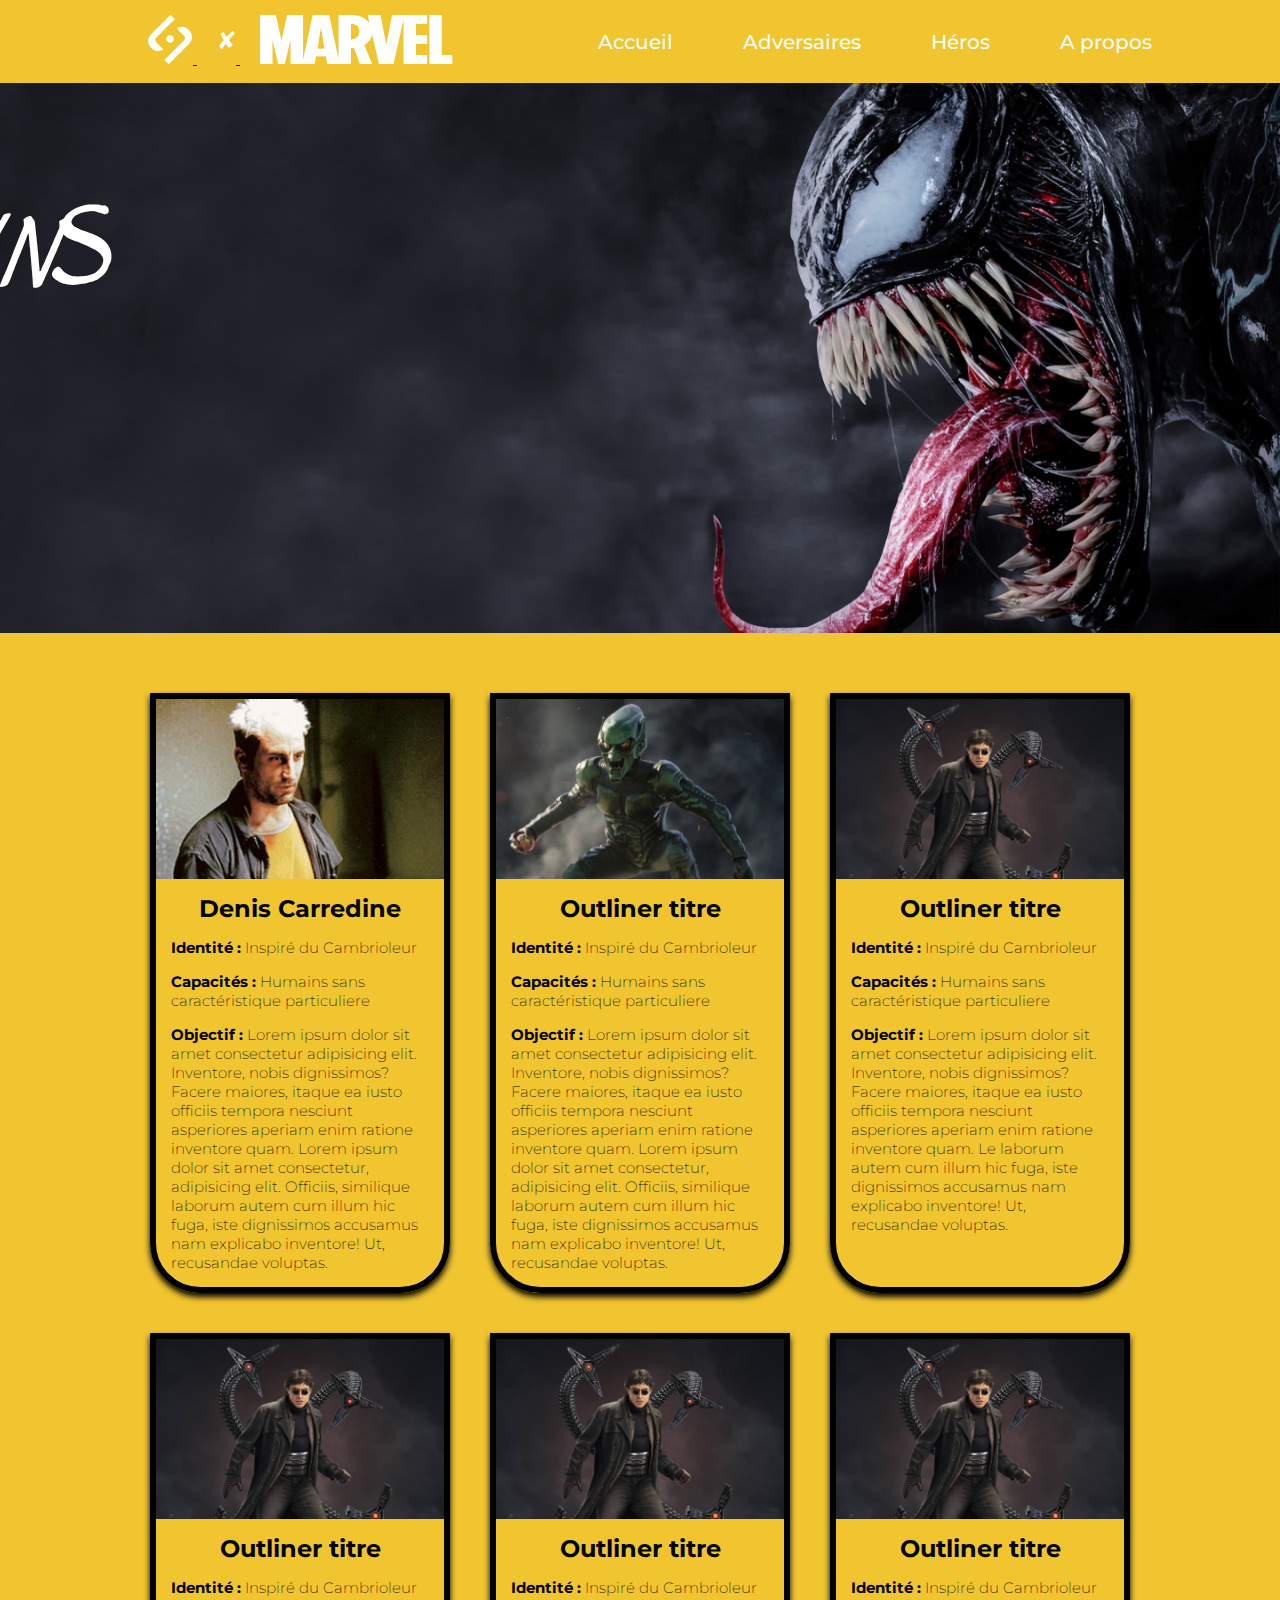
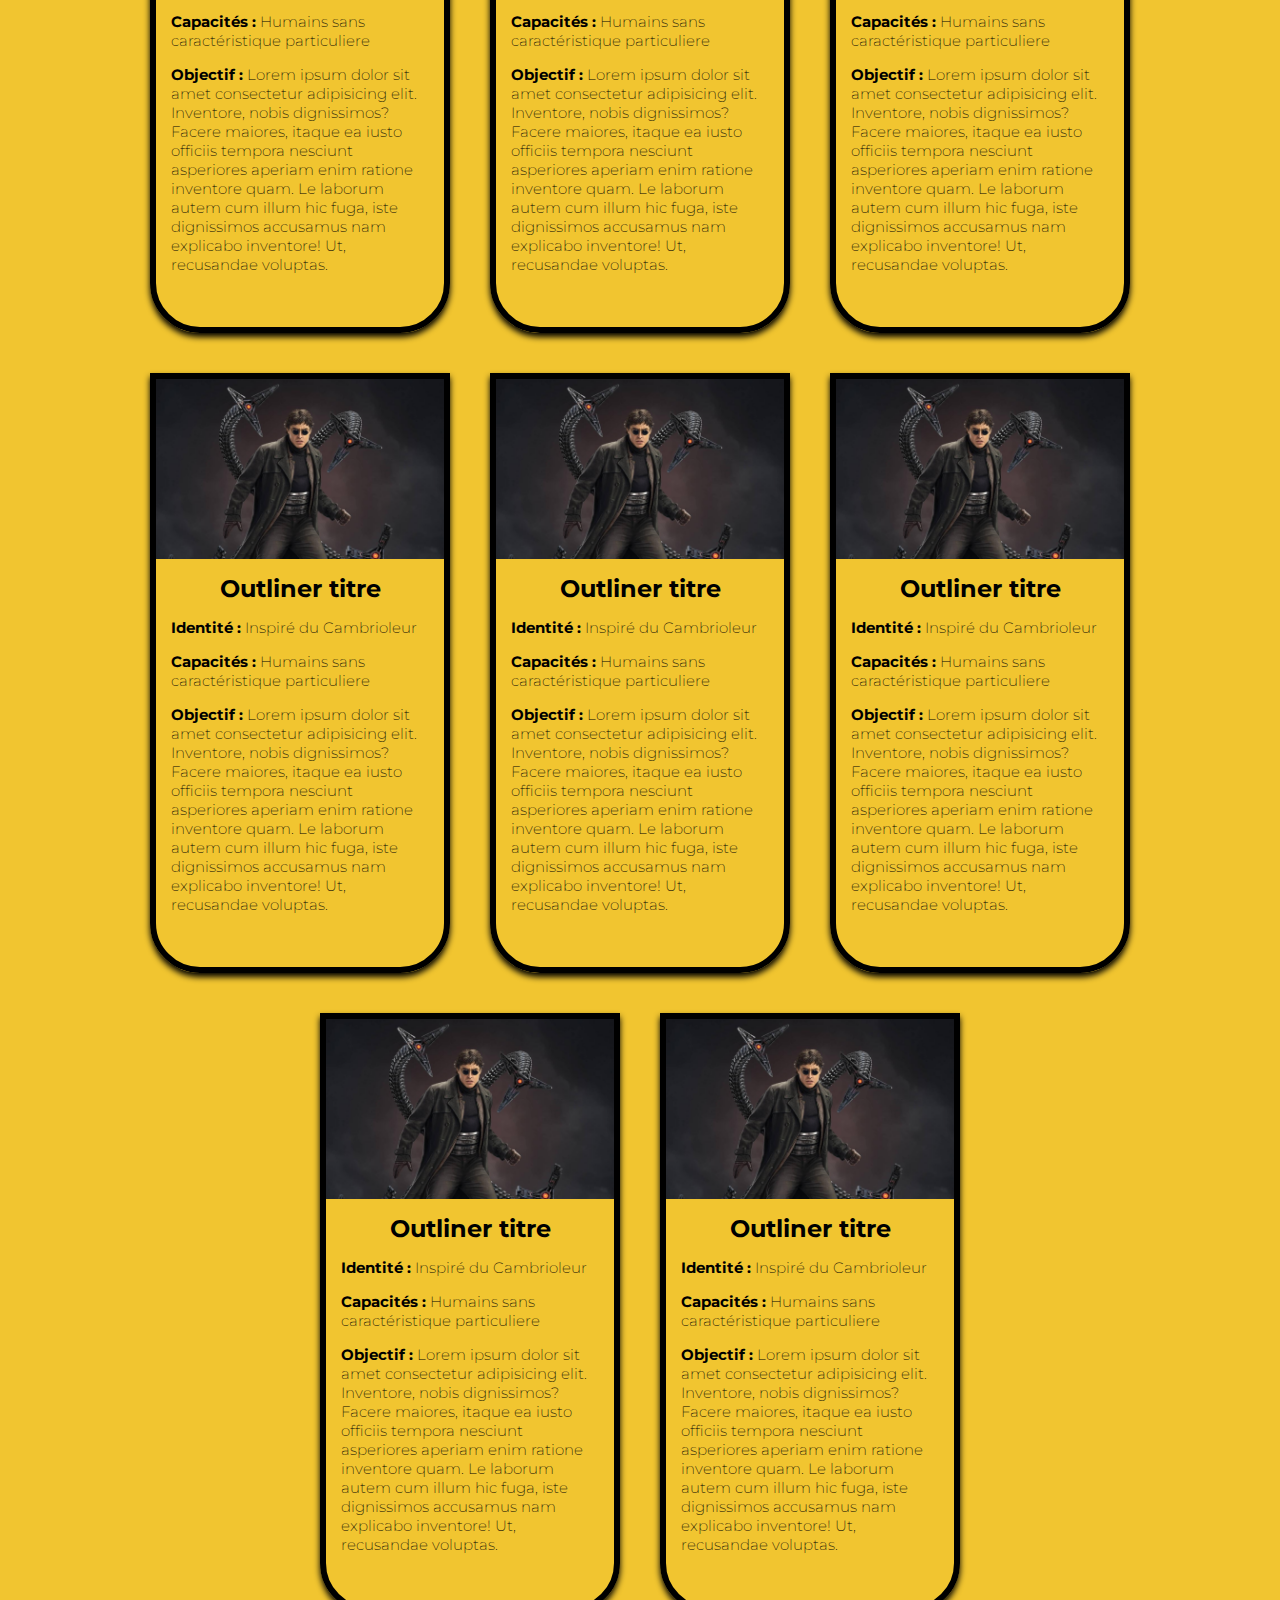
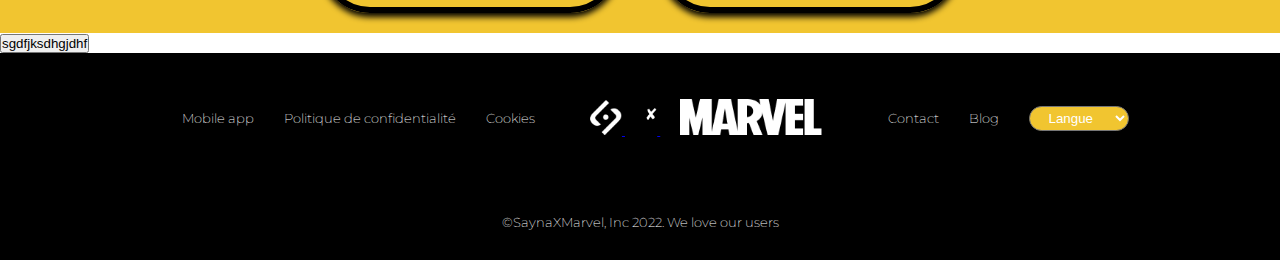
<file: adversaires.html>
<!DOCTYPE html>
<html lang="fr">
<head>
    <meta charset="UTF-8">
    <meta http-equiv="X-UA-Compatible" content="IE=edge">
    <meta name="viewport" content="width=device-width, initial-scale=1.0">
    <link rel="stylesheet" href="./assets/css/adversaires.css">
    <link rel="stylesheet" href="https://cdnjs.cloudflare.com/ajax/libs/font-awesome/6.1.1/css/all.min.css" integrity="sha512-KfkfwYDsLkIlwQp6LFnl8zNdLGxu9YAA1QvwINks4PhcElQSvqcyVLLD9aMhXd13uQjoXtEKNosOWaZqXgel0g==" crossorigin="anonymous" referrerpolicy="no-referrer" />
    <title>Spiderman - Adversaire</title>
</head>
<body>
    <header id="header-top">
        <nav>
            <div class="conteneur navigbar">
                <div class="brand">
                    <a href="bonus.html">
                        <img src="./assets/logo/logo1.png"  alt="">
                        <img src="./assets/logo/logo2.png"  alt="">
                        <img src="./assets/logo/logo3.png"  alt="">
                    </a>
                </div>
                <div class="menu">
                    <ul>
                        <li><a href="index.html">Accueil</a></li>
                        <li><a href="adversaires.html">Adversaires</a></li>
                        <li><a href="heros.html">Héros</a></li>
                        <li><a href="apropos.html">A propos</a></li>
                    </ul>
                </div>
            </div>
        </nav>
    </header>
    <main>
        <section id="hero" >
            <div class="conteneur">
                <nav>
                    <div class="brand-mobile">
                        <a href="index.html">
                            <img src="./assets/logo/logo1.png" width="15%" alt="">
                            <img src="./assets/logo/logo2.png" width="10%" alt="">
                            <img src="./assets/logo/logo3.png" width="60%" alt="">
                        </a>
                        <div><i class="fa-solid fa-ellipsis fa-2x"></i></div>
                    </div>
                </nav>
            </div>
            <div class="conteneur box">
                <h1 class="titre">SUPER VILAINS</h1>
                <p class="description">Ce n'est jamais blanc ou noir, mechant ou gentil</p>
            </div>
        </section>
        <section id="card-section" >
            <div class="conteneur">
                <div class="card">
                    <div class="card-hero">
                        <div class="card-image card-image-1"></div>
                        <h2 class="card-title">Denis Carredine</h2>
                        <div class="card-content">
                            <p><span>Identité :</span> Inspiré du Cambrioleur</p>
                            <p><span>Capacités :</span> Humains sans caractéristique particuliere</p>
                            <p><span>Objectif :</span> Lorem ipsum dolor sit amet consectetur adipisicing elit. Inventore, nobis dignissimos? Facere maiores, itaque ea iusto officiis tempora nesciunt asperiores aperiam enim ratione inventore quam. Lorem ipsum dolor sit amet consectetur, adipisicing elit. Officiis, similique laborum autem cum illum hic fuga, iste dignissimos accusamus nam explicabo inventore! Ut, recusandae voluptas.</p>
                        </div>
                    </div>
                    <div class="card-hero">
                        <div class="card-image card-image-2"></div>
                        <h2 class="card-title">Outliner titre</h2>
                        <div class="card-content">
                            <p><span>Identité :</span> Inspiré du Cambrioleur</p>
                            <p><span>Capacités :</span> Humains sans caractéristique particuliere</p>
                            <p><span>Objectif :</span> Lorem ipsum dolor sit amet consectetur adipisicing elit. Inventore, nobis dignissimos? Facere maiores, itaque ea iusto officiis tempora nesciunt asperiores aperiam enim ratione inventore quam. Lorem ipsum dolor sit amet consectetur, adipisicing elit. Officiis, similique laborum autem cum illum hic fuga, iste dignissimos accusamus nam explicabo inventore! Ut, recusandae voluptas.</p>
                        </div>
                    </div>
                    <div class="card-hero">
                        <div class="card-image card-image-3"></div>
                        <h2 class="card-title">Outliner titre</h2>
                        <div class="card-content">
                            <p><span>Identité :</span> Inspiré du Cambrioleur</p>
                            <p><span>Capacités :</span> Humains sans caractéristique particuliere</p>
                            <p><span>Objectif :</span> Lorem ipsum dolor sit amet consectetur adipisicing elit. Inventore, nobis dignissimos? Facere maiores, itaque ea iusto officiis tempora nesciunt asperiores aperiam enim ratione inventore quam. Le laborum autem cum illum hic fuga, iste dignissimos accusamus nam explicabo inventore! Ut, recusandae voluptas.</p>
                        </div>
                    </div>
                    <div class="card-hero">
                        <div class="card-image card-image-3"></div>
                        <h2 class="card-title">Outliner titre</h2>
                        <div class="card-content">
                            <p><span>Identité :</span> Inspiré du Cambrioleur</p>
                            <p><span>Capacités :</span> Humains sans caractéristique particuliere</p>
                            <p><span>Objectif :</span> Lorem ipsum dolor sit amet consectetur adipisicing elit. Inventore, nobis dignissimos? Facere maiores, itaque ea iusto officiis tempora nesciunt asperiores aperiam enim ratione inventore quam. Le laborum autem cum illum hic fuga, iste dignissimos accusamus nam explicabo inventore! Ut, recusandae voluptas.</p>
                        </div>
                    </div>
                    <div class="card-hero">
                        <div class="card-image card-image-3"></div>
                        <h2 class="card-title">Outliner titre</h2>
                        <div class="card-content">
                            <p><span>Identité :</span> Inspiré du Cambrioleur</p>
                            <p><span>Capacités :</span> Humains sans caractéristique particuliere</p>
                            <p><span>Objectif :</span> Lorem ipsum dolor sit amet consectetur adipisicing elit. Inventore, nobis dignissimos? Facere maiores, itaque ea iusto officiis tempora nesciunt asperiores aperiam enim ratione inventore quam. Le laborum autem cum illum hic fuga, iste dignissimos accusamus nam explicabo inventore! Ut, recusandae voluptas.</p>
                        </div>
                    </div>
                    <div class="card-hero">
                        <div class="card-image card-image-3"></div>
                        <h2 class="card-title">Outliner titre</h2>
                        <div class="card-content">
                            <p><span>Identité :</span> Inspiré du Cambrioleur</p>
                            <p><span>Capacités :</span> Humains sans caractéristique particuliere</p>
                            <p><span>Objectif :</span> Lorem ipsum dolor sit amet consectetur adipisicing elit. Inventore, nobis dignissimos? Facere maiores, itaque ea iusto officiis tempora nesciunt asperiores aperiam enim ratione inventore quam. Le laborum autem cum illum hic fuga, iste dignissimos accusamus nam explicabo inventore! Ut, recusandae voluptas.</p>
                        </div>
                    </div>
                    <div class="card-hero">
                        <div class="card-image card-image-3"></div>
                        <h2 class="card-title">Outliner titre</h2>
                        <div class="card-content">
                            <p><span>Identité :</span> Inspiré du Cambrioleur</p>
                            <p><span>Capacités :</span> Humains sans caractéristique particuliere</p>
                            <p><span>Objectif :</span> Lorem ipsum dolor sit amet consectetur adipisicing elit. Inventore, nobis dignissimos? Facere maiores, itaque ea iusto officiis tempora nesciunt asperiores aperiam enim ratione inventore quam. Le laborum autem cum illum hic fuga, iste dignissimos accusamus nam explicabo inventore! Ut, recusandae voluptas.</p>
                        </div>
                    </div>
                    <div class="card-hero">
                        <div class="card-image card-image-3"></div>
                        <h2 class="card-title">Outliner titre</h2>
                        <div class="card-content">
                            <p><span>Identité :</span> Inspiré du Cambrioleur</p>
                            <p><span>Capacités :</span> Humains sans caractéristique particuliere</p>
                            <p><span>Objectif :</span> Lorem ipsum dolor sit amet consectetur adipisicing elit. Inventore, nobis dignissimos? Facere maiores, itaque ea iusto officiis tempora nesciunt asperiores aperiam enim ratione inventore quam. Le laborum autem cum illum hic fuga, iste dignissimos accusamus nam explicabo inventore! Ut, recusandae voluptas.</p>
                        </div>
                    </div>
                    <div class="card-hero">
                        <div class="card-image card-image-3"></div>
                        <h2 class="card-title">Outliner titre</h2>
                        <div class="card-content">
                            <p><span>Identité :</span> Inspiré du Cambrioleur</p>
                            <p><span>Capacités :</span> Humains sans caractéristique particuliere</p>
                            <p><span>Objectif :</span> Lorem ipsum dolor sit amet consectetur adipisicing elit. Inventore, nobis dignissimos? Facere maiores, itaque ea iusto officiis tempora nesciunt asperiores aperiam enim ratione inventore quam. Le laborum autem cum illum hic fuga, iste dignissimos accusamus nam explicabo inventore! Ut, recusandae voluptas.</p>
                        </div>
                    </div>
                    <div class="card-hero">
                        <div class="card-image card-image-3"></div>
                        <h2 class="card-title">Outliner titre</h2>
                        <div class="card-content">
                            <p><span>Identité :</span> Inspiré du Cambrioleur</p>
                            <p><span>Capacités :</span> Humains sans caractéristique particuliere</p>
                            <p><span>Objectif :</span> Lorem ipsum dolor sit amet consectetur adipisicing elit. Inventore, nobis dignissimos? Facere maiores, itaque ea iusto officiis tempora nesciunt asperiores aperiam enim ratione inventore quam. Le laborum autem cum illum hic fuga, iste dignissimos accusamus nam explicabo inventore! Ut, recusandae voluptas.</p>
                        </div>
                    </div>
                    <div class="card-hero">
                        <div class="card-image card-image-3"></div>
                        <h2 class="card-title">Outliner titre</h2>
                        <div class="card-content">
                            <p><span>Identité :</span> Inspiré du Cambrioleur</p>
                            <p><span>Capacités :</span> Humains sans caractéristique particuliere</p>
                            <p><span>Objectif :</span> Lorem ipsum dolor sit amet consectetur adipisicing elit. Inventore, nobis dignissimos? Facere maiores, itaque ea iusto officiis tempora nesciunt asperiores aperiam enim ratione inventore quam. Le laborum autem cum illum hic fuga, iste dignissimos accusamus nam explicabo inventore! Ut, recusandae voluptas.</p>
                        </div>
                    </div>
                </div>
            </div>
        </section> 
        <button id="bouton1" onmouseover="myFunction()" onmouseleave="myFunction1()">sgdfjksdhgjdhf</button>
    </main>

    <footer>
        <div class="conteneur footer">
            <div class="navigation-footer">
                <ul class="list1">
                    <li><a href="#">Mobile app</a></li>
                    <li><a href="#">Politique de confidentialité</a></li>
                    <li><a href="#">Cookies</a></li>
                </ul>
                <div class="brand">
                    <a href="#">
                        <img src="./assets/logo/logo1.png" width="16%" alt="">
                        <img src="./assets/logo/logo2.png" width="10%" alt="">
                        <img src="./assets/logo/logo3.png" width="50%" alt="">
                    </a>
                </div>
                <ul class="list2">
                    <li><a href="#">Contact</a></li>
                    <li><a href="#">Blog</a></li>
                    <li><select class="formselect">
                        <option selected="">Langue</option>
                        <option>Francais</option>
                        <option>Anglais</option>
                        <option>Espagnol</option>
                        <option>Creole</option>
                        </select></li>
                </ul>
            </div>
            <div class="media">
                <i class="fa-brands fa-facebook-f footer-icones"></i>
                <i class="fa-brands fa-instagram footer-icones"></i>
                <i class="fa-brands fa-twitter footer-icones"></i>
                <i class="fa-brands fa-youtube footer-icones"></i>
                
            </div>
            <div class="copyright">
                <p>&copy;SaynaXMarvel, Inc 2022. We love our users</p>
            </div>
        </div>
    </footer>
    <script src="script.js"></script>
</body>
</html>
</file>
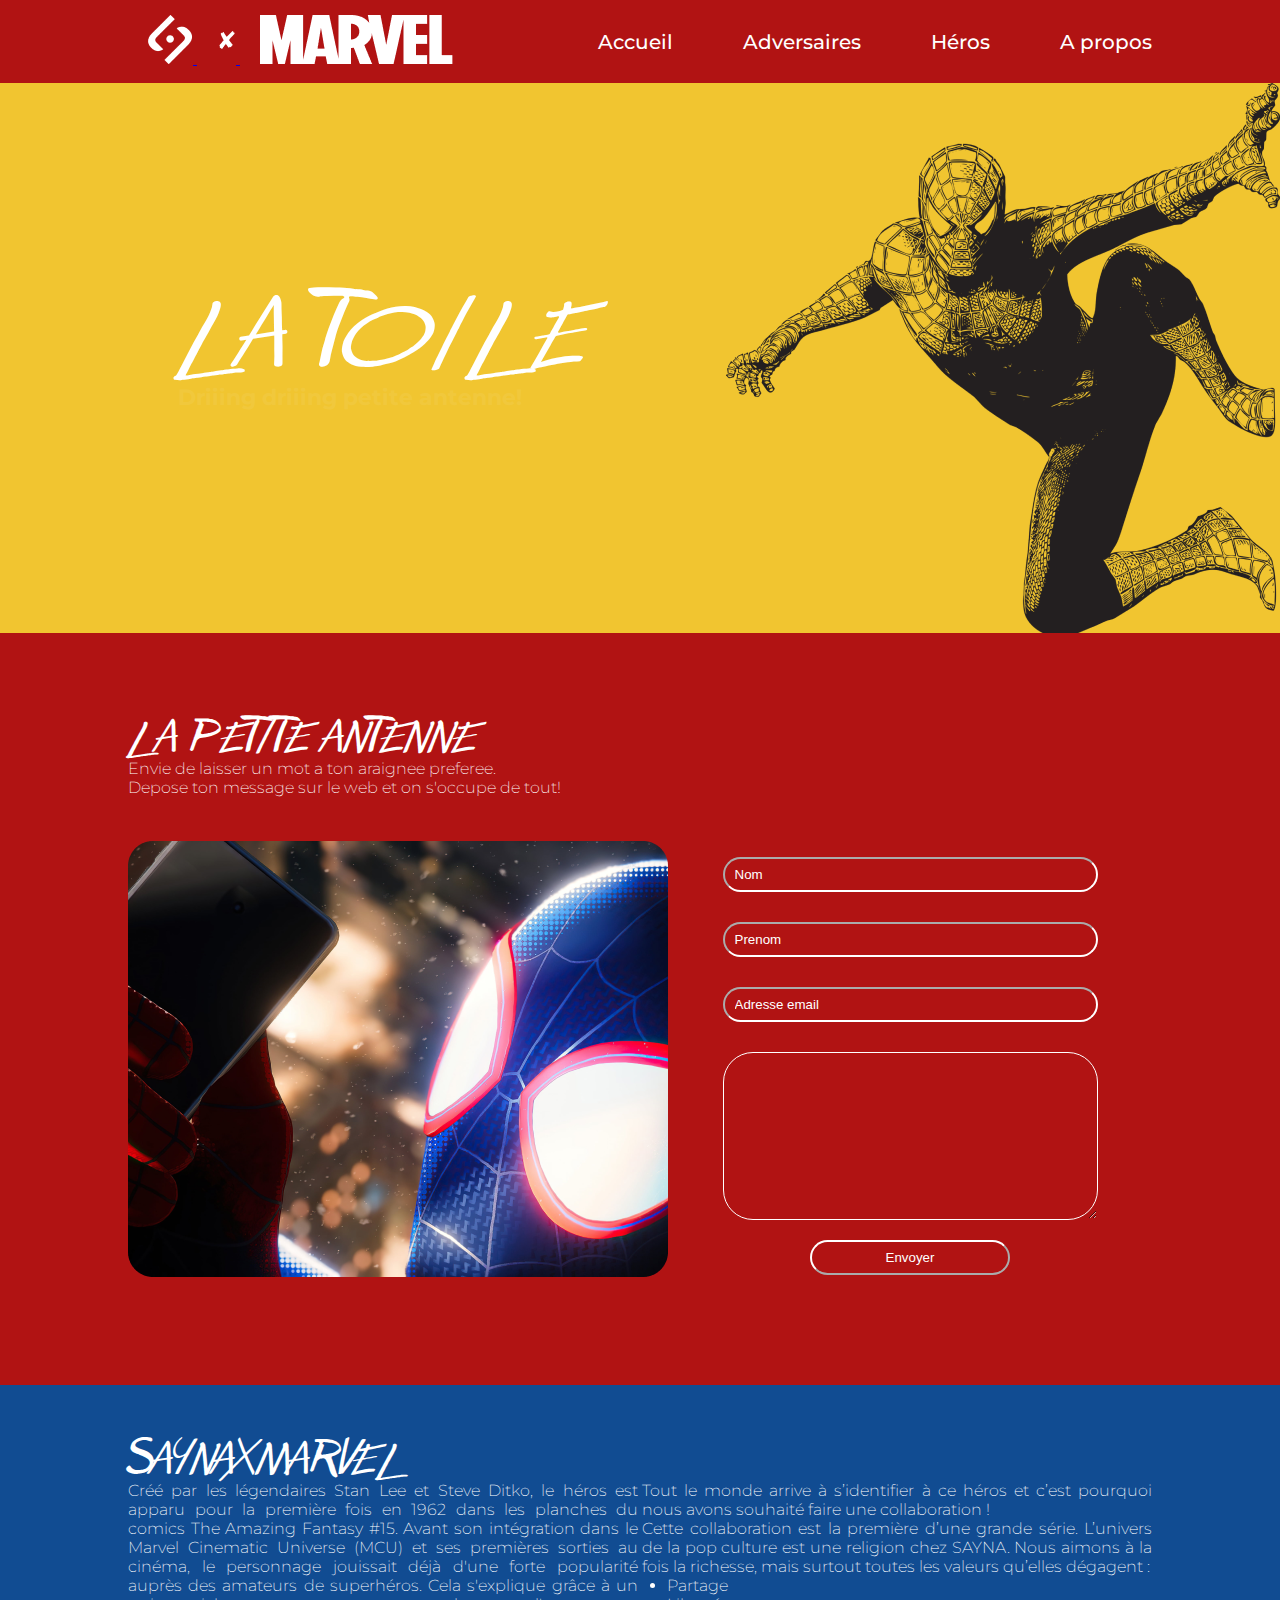
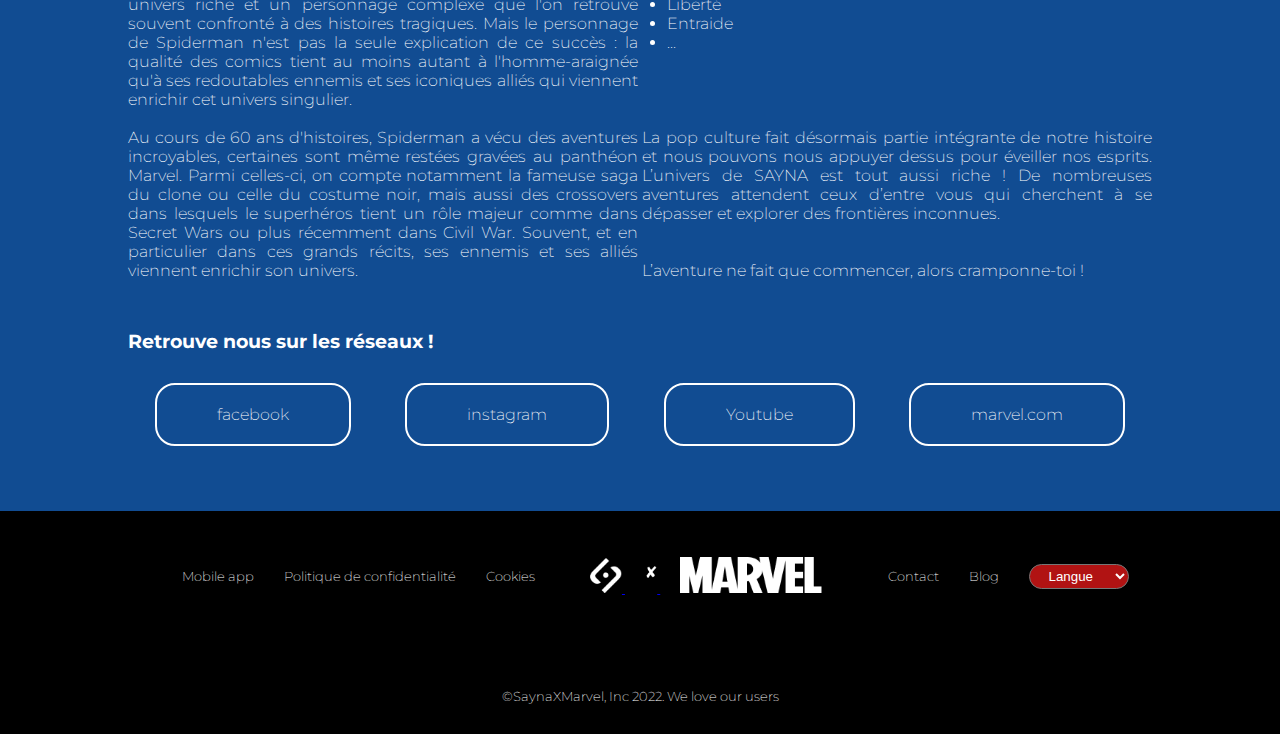
<file: apropos.html>
<!DOCTYPE html>
<html lang="fr">
<head>
    <meta charset="UTF-8">
    <meta http-equiv="X-UA-Compatible" content="IE=edge">
    <meta name="viewport" content="width=device-width, initial-scale=1.0">
    <link rel="stylesheet" href="https://cdnjs.cloudflare.com/ajax/libs/font-awesome/6.1.1/css/all.min.css" integrity="sha512-KfkfwYDsLkIlwQp6LFnl8zNdLGxu9YAA1QvwINks4PhcElQSvqcyVLLD9aMhXd13uQjoXtEKNosOWaZqXgel0g==" crossorigin="anonymous" referrerpolicy="no-referrer" />
    <link rel="stylesheet" href="./assets/css/adversaires.css">
    <link rel="stylesheet" href="./assets/css/apropos.css">
    <title>Spiderman - A Propos</title>
</head>
<body>
    <header id="header-top">
        <nav>
            <div class="conteneur navigbar">
                <div class="brand">
                    <a href="bonus.html">
                        <img src="./assets/logo/logo1.png" alt="">
                        <img src="./assets/logo/logo2.png" alt="">
                        <img src="./assets/logo/logo3.png" alt="">
                    </a>
                </div>
                <div class="menu">
                    <ul>
                        <li><a href="index.html">Accueil</a></li>
                        <li><a href="adversaires.html">Adversaires</a></li>
                        <li><a href="heros.html">Héros</a></li>
                        <li><a href="apropos.html">A propos</a></li>
                    </ul>
                </div>
            </div>
        </nav>
    </header>
    <header id="header-top2">
        <div class="conteneur">
            <div class="brand-mobile">
                <a href="index.html">
                    <img src="./assets/logo/logo1.png" width="15%" alt="">
                    <img src="./assets/logo/logo2.png" width="10%" alt="">
                    <img src="./assets/logo/logo3.png" width="60%" alt="">
                </a>
                <div><i class="fa-solid fa-ellipsis fa-2x"></i></div>
            </div>
        </div>
    </header>
    <main>
        <section id="hero">
            <div class="image-rotate"></div>
            <!-- <div class="conteneur">
                <div class="brand-mobile">
                    <a href="index.html">
                        <img src="./assets/logo/logo1.png" width="15%" alt="">
                        <img src="./assets/logo/logo2.png" width="10%" alt="">
                        <img src="./assets/logo/logo3.png" width="60%" alt="">
                    </a>
                    <div><i class="fa-solid fa-ellipsis fa-2x"></i></div>
                </div>
            </div> -->
            <div class="conteneur box">
                <h1 class="titre">LA TOILE</h1>
                <p class="description">Driiing driiing petite antenne!</p>
            </div>
        </section>
        <section id="antenne">
            <div class="conteneur">
                <div class="antenne-header">
                    <h1>LA PETITE ANTENNE</h1>
                    <p>Envie de laisser un mot a ton araignee preferee. <br>
                    Depose ton message sur le web et on s'occupe de tout! </p>
                </div>
                <div class="antenne-body">
                    <div>
                        <img class="antenne-image" src="./assets/img/img34.png" style="width: 100%;" alt="">
                    </div>
                    <div class="formulaire">
                        <form action="" method="">
                            <input class="form-antenne" type="text" placeholder="Nom">
                            <input class="form-antenne" type="text" placeholder="Prenom" >
                            <input class="form-antenne " type="email" name="" id="" placeholder="Adresse email">
                            <textarea class="form-antenne" name="" id="" cols="30" rows="10"></textarea>
                            <input class="form-button" type="submit" value="Envoyer">
                        </form>
                    </div>
                </div>
            </div>
        </section>
        <section id="saynaxmarvel">
            <div class="conteneur">
                <h1>SAYNAXMARVEL</h1>
                <div class="saynaxmarvel-body">
                    <div class="box-text">
                        <p class="text">
                            Créé par les légendaires Stan Lee et Steve Ditko, le héros est apparu pour la première fois en 1962 dans les planches du comics The Amazing Fantasy #15. Avant son intégration dans le Marvel Cinematic Universe (MCU) et ses premières sorties au cinéma, le personnage jouissait déjà d'une forte popularité auprès des amateurs de superhéros. Cela s'explique grâce à un univers riche et un personnage complexe que l'on retrouve souvent confronté à des histoires tragiques. Mais le personnage de Spiderman n'est pas la seule explication de ce succès : la qualité des comics tient au moins autant à l'homme-araignée qu'à ses redoutables ennemis et ses iconiques alliés qui viennent enrichir cet univers singulier.
                       <br>
                       <br>
                            Au cours de 60 ans d'histoires, Spiderman a vécu des aventures incroyables, certaines sont même restées gravées au panthéon Marvel. Parmi celles-ci, on compte notamment la fameuse saga du clone ou celle du costume noir, mais aussi des crossovers dans lesquels le superhéros tient un rôle majeur comme dans Secret Wars ou plus récemment dans Civil War. Souvent, et en particulier dans ces grands récits, ses ennemis et ses alliés viennent enrichir son univers.
                        </p>
                    </div>

                    <div class="box-text">
                        <p class="text">
                            Tout le monde arrive à s’identifier à ce héros et c’est pourquoi nous avons souhaité faire une collaboration !
                            <br>
                            Cette collaboration est la première d’une grande série. L’univers de la pop culture est une religion chez SAYNA. Nous aimons à la fois la richesse, mais surtout toutes les valeurs qu’elles dégagent :
                            <ul>
                                <li>Partage</li>
                                <li>Liberté</li>
                                <li>Entraide</li>
                                <li>...</li>
                            </ul>
                            
                            <br>
                            <br>
                            <br>
                            <br>
                            La pop culture fait désormais partie intégrante de notre histoire et nous pouvons nous appuyer dessus pour éveiller nos esprits.
                            L’univers de SAYNA est tout aussi riche ! De nombreuses aventures attendent ceux d’entre vous qui cherchent à se dépasser et explorer des frontières inconnues.
                            <br>
                            <br>
                            <br>
                            L’aventure ne fait que commencer, alors cramponne-toi !
                        </p>
                    </div>
                </div>
                <div class="saynaxmarvel-media">
                    <h3>Retrouve nous sur les réseaux !</h3>
                    <div class="media">
                        <a href="#">facebook</a>
                        <a href="#">instagram</a>
                        <a href="#">Youtube</a>
                        <a href="#">marvel.com</a>
                    </div>
                </div>
            </div>
        </section>
    </main>
    <footer>
        <div class="conteneur footer">
            <div class="navigation-footer">
                <ul class="list1">
                    <li><a href="#">Mobile app</a></li>
                    <li><a href="#">Politique de confidentialité</a></li>
                    <li><a href="#">Cookies</a></li>
                </ul>
                <div class="brand">
                    <a href="#">
                        <img src="./assets/logo/logo1.png" width="16%" alt="">
                        <img src="./assets/logo/logo2.png" width="10%" alt="">
                        <img src="./assets/logo/logo3.png" width="50%" alt="">
                    </a>
                </div>
                <ul class="list2">
                    <li><a href="#">Contact</a></li>
                    <li><a href="#">Blog</a></li>
                    <li><select class="formselect">
                        <option selected="">Langue</option>
                        <option>Francais</option>
                        <option>Anglais</option>
                        <option>Espagnol</option>
                        <option>Creole</option>
                        </select></li>
                </ul>
            </div>
            <div class="media">
                <i class="fa-brands fa-facebook-f footer-icones"style="padding: 10px;"></i>
                <i class="fa-brands fa-instagram footer-icones"style="padding:10px;" ></i>
                <i class="fa-brands fa-twitter footer-icones" style="padding: 10px;"></i>
                <i class="fa-brands fa-youtube footer-icones" style="padding: 10px;"></i>
                
            </div>
            <div class="copyright">
                <p>&copy;SaynaXMarvel, Inc 2022. We love our users</p>
            </div>
        </div>
    </footer>
    <script src="https://code.jquery.com/jquery-3.6.0.min.js" integrity="sha256-/xUj+3OJU5yExlq6GSYGSHk7tPXikynS7ogEvDej/m4=" crossorigin="anonymous"></script>
    <script src="https://cdn.jsdelivr.net/npm/bootstrap@5.1.3/dist/js/bootstrap.bundle.min.js" integrity="sha384-ka7Sk0Gln4gmtz2MlQnikT1wXgYsOg+OMhuP+IlRH9sENBO0LRn5q+8nbTov4+1p" crossorigin="anonymous"></script>
    <script src="script.js"></script>
</body>
</html>
</file>
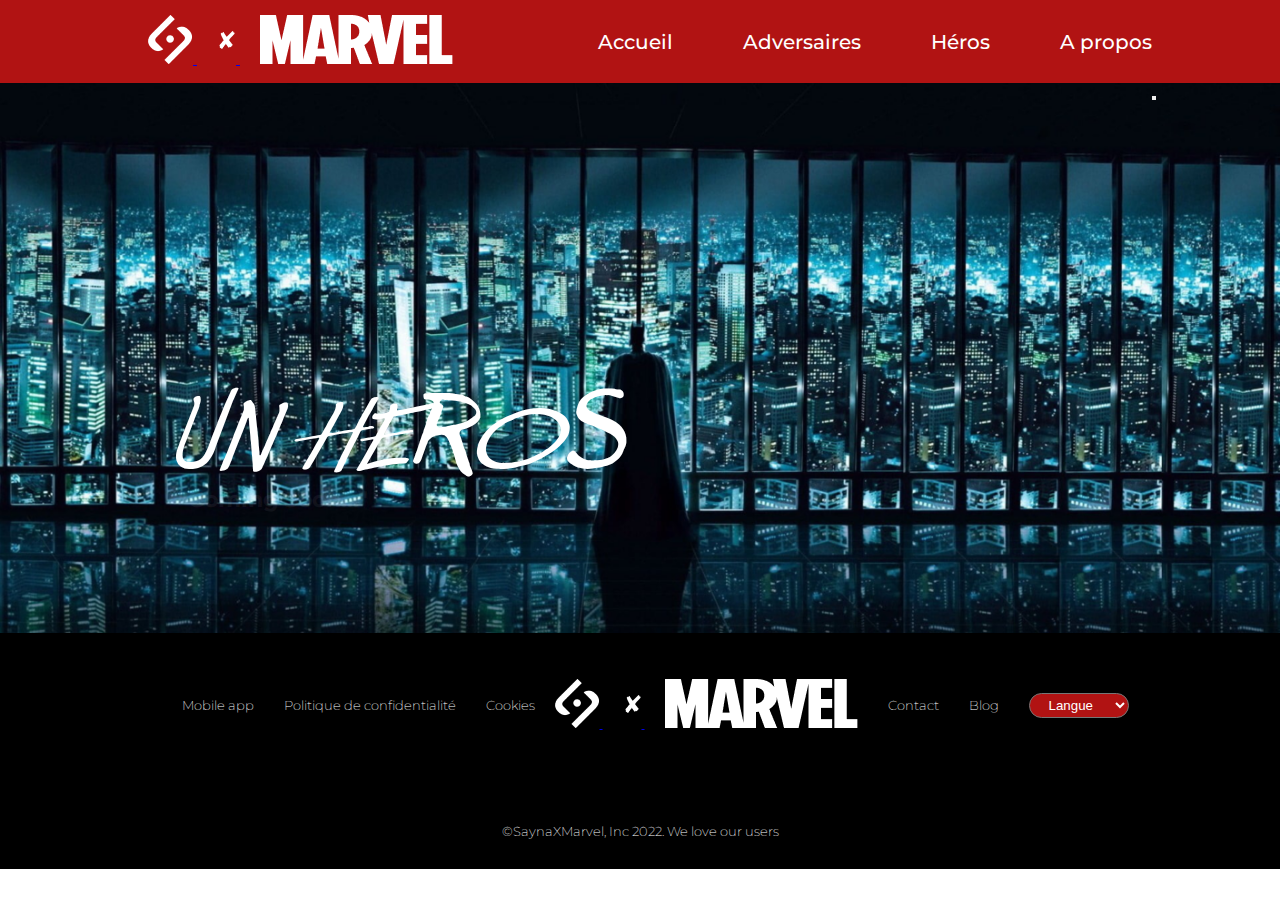
<file: bonus.html>
<!DOCTYPE html>
<html lang="fr">
<head>
    <meta charset="UTF-8">
    <meta http-equiv="X-UA-Compatible" content="IE=edge">
    <meta name="viewport" content="width=device-width, initial-scale=1.0">
    <link rel="stylesheet" href="https://cdnjs.cloudflare.com/ajax/libs/font-awesome/6.1.1/css/all.min.css" integrity="sha512-KfkfwYDsLkIlwQp6LFnl8zNdLGxu9YAA1QvwINks4PhcElQSvqcyVLLD9aMhXd13uQjoXtEKNosOWaZqXgel0g==" crossorigin="anonymous" referrerpolicy="no-referrer" />
    <link rel="stylesheet" href="./assets/css/adversaires.css">
    <link rel="stylesheet" href="./assets/css/bonus.css">
    <title>Spiderman - Bonus</title>
</head>
<body>
    <header id="header-top">
        <nav>
            <div class="conteneur navigbar">
                <div class="brand">
                    <a href="bonus.html">
                        <img src="./assets/logo/logo1.png" alt="">
                        <img src="./assets/logo/logo2.png" alt="">
                        <img src="./assets/logo/logo3.png" alt="">
                    </a>
                </div>
                <div class="menu">
                    <ul>
                        <li><a href="index.html">Accueil</a></li>
                        <li><a href="adversaires.html">Adversaires</a></li>
                        <li><a href="heros.html">Héros</a></li>
                        <li><a href="apropos.html">A propos</a></li>
                    </ul>
                </div>
            </div>
        </nav>
    </header>
    <main>
        <section id="hero" >
            <div class="conteneur">
                <div class="brand-mobile">
                    <a href="index.html">
                        <img src="./assets/logo/logo1.png" width="15%" alt="">
                        <img src="./assets/logo/logo2.png" width="10%" alt="">
                        <img src="./assets/logo/logo3.png" width="60%" alt="">
                    </a>
                    <div><i class="fa-solid fa-ellipsis fa-2x"></i></div>
                </div>
            </div>
            <button id="timer"></button>
            <div class="conteneur box">
                <h1 class="titre">UN HEROS</h1>
                <p class="description">"Coming Soon..."</p>
            </div>
        </section>
    </main>

    <footer>
        <div class="conteneur footer">
            <div class="navigation-footer">
                <ul class="list1">
                    <li><a href="#">Mobile app</a></li>
                    <li><a href="#">Politique de confidentialité</a></li>
                    <li><a href="#">Cookies</a></li>
                </ul>
                <div class="brand">
                    <a href="#">
                        <img src="./assets/logo/logo1.png" alt="">
                        <img src="./assets/logo/logo2.png" alt="">
                        <img src="./assets/logo/logo3.png" alt="">
                    </a>
                </div>
                <ul class="list2">
                    <li><a href="#">Contact</a></li>
                    <li><a href="#">Blog</a></li>
                    <li><select class="formselect">
                        <option selected="">Langue</option>
                        <option>Francais</option>
                        <option>Anglais</option>
                        <option>Espagnol</option>
                        <option>Creole</option>
                        </select></li>
                </ul>
            </div>
            <div class="media">
                <i class="fa-brands fa-facebook-f footer-icones"style="padding: 10px;"></i>
                <i class="fa-brands fa-instagram footer-icones"style="padding:10px;" ></i>
                <i class="fa-brands fa-twitter footer-icones" style="padding: 10px;"></i>
                <i class="fa-brands fa-youtube footer-icones" style="padding: 10px;"></i>
                
            </div>
            <div class="copyright">
                <p>&copy;SaynaXMarvel, Inc 2022. We love our users</p>
            </div>
        </div>
    </footer>
    
    <script src="https://code.jquery.com/jquery-3.6.0.min.js" integrity="sha256-/xUj+3OJU5yExlq6GSYGSHk7tPXikynS7ogEvDej/m4=" crossorigin="anonymous"></script>
    <script src="https://cdn.jsdelivr.net/npm/bootstrap@5.1.3/dist/js/bootstrap.bundle.min.js" integrity="sha384-ka7Sk0Gln4gmtz2MlQnikT1wXgYsOg+OMhuP+IlRH9sENBO0LRn5q+8nbTov4+1p" crossorigin="anonymous"></script>
    <script src="script.js"></script>
</body>
</html>
</file>
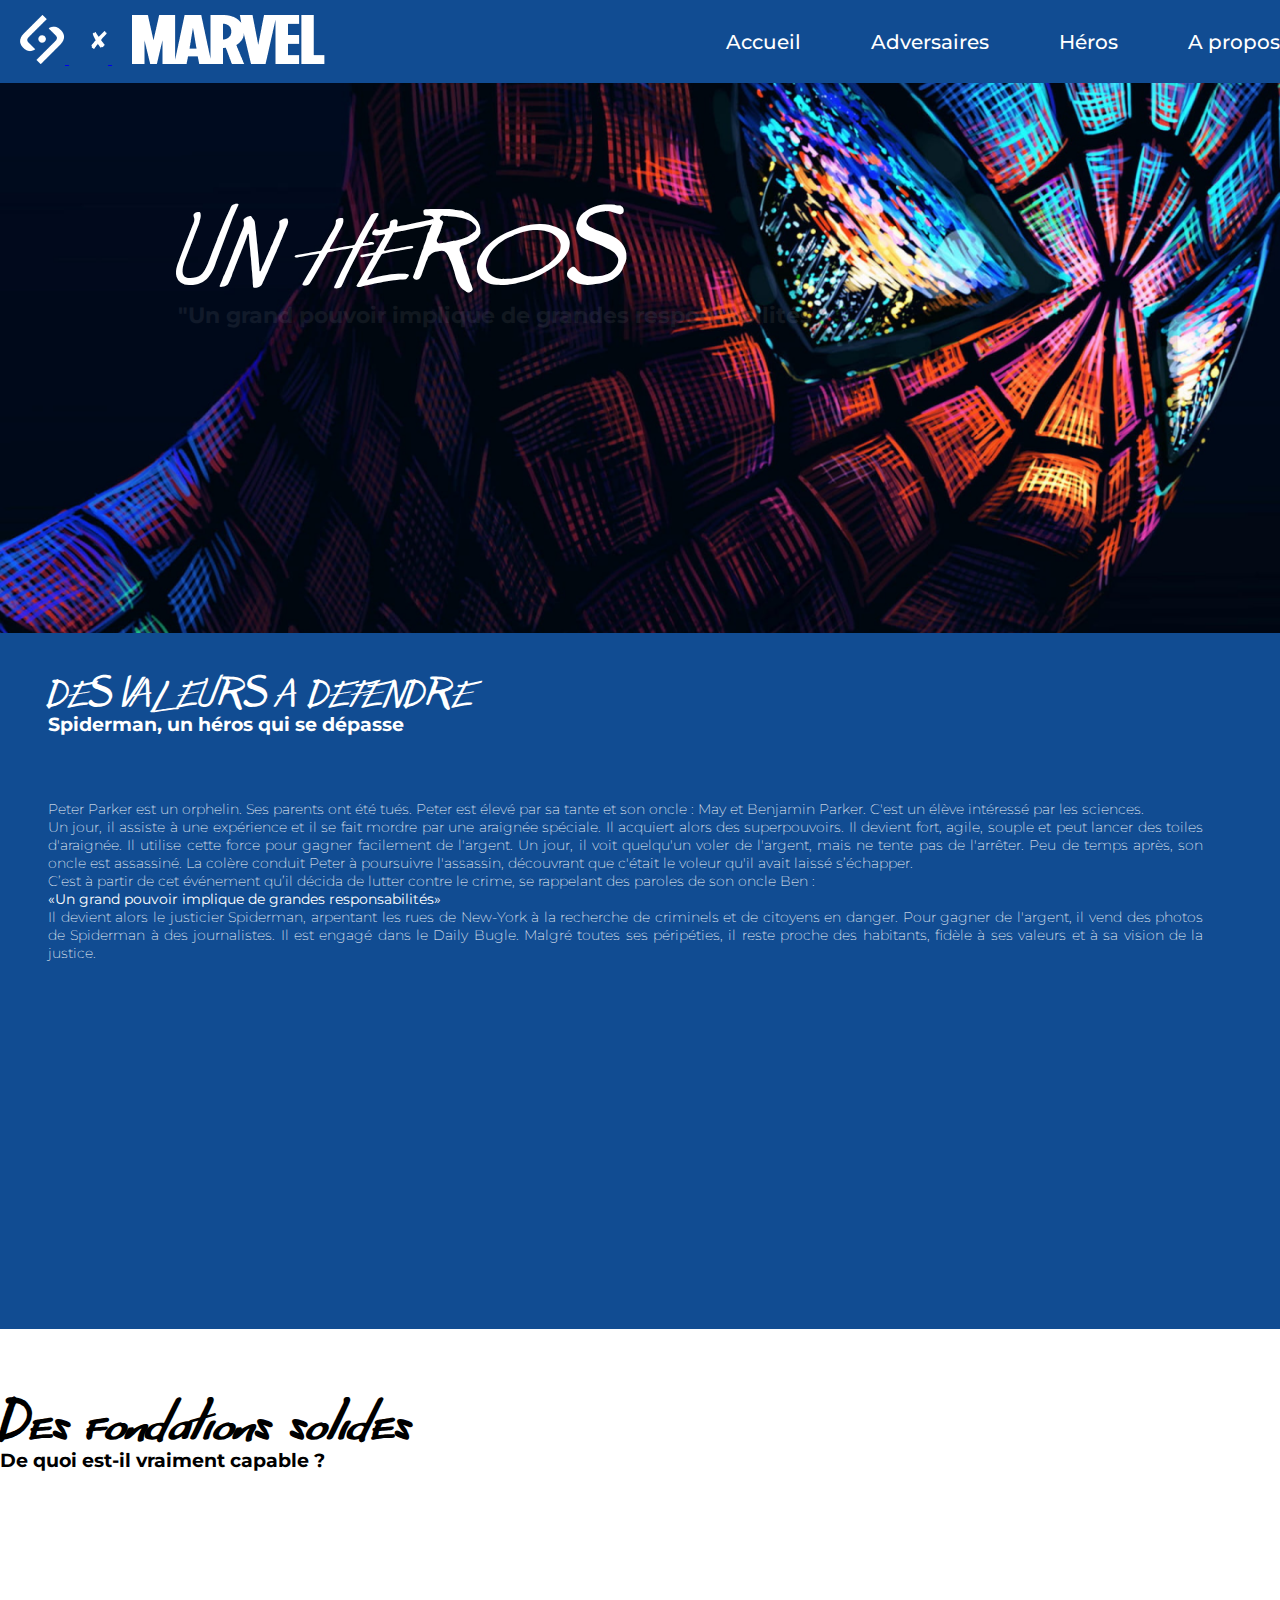
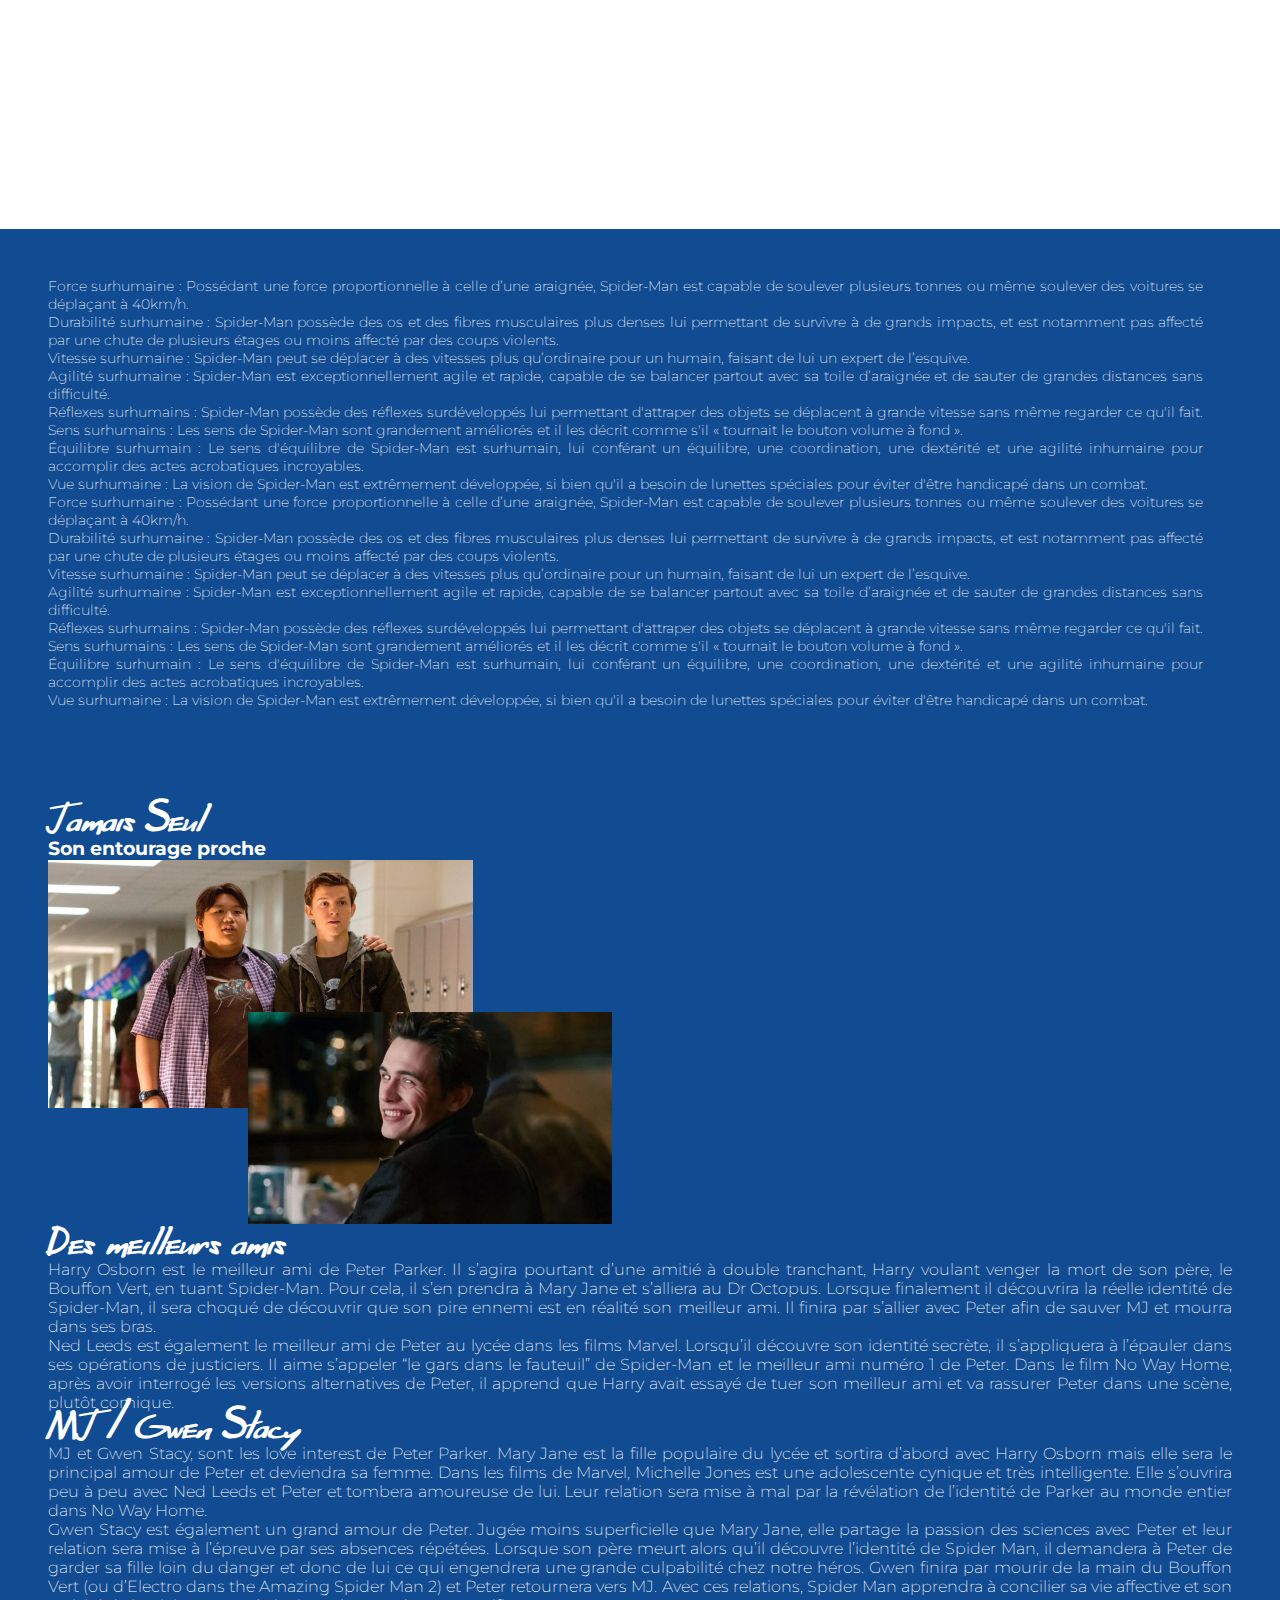
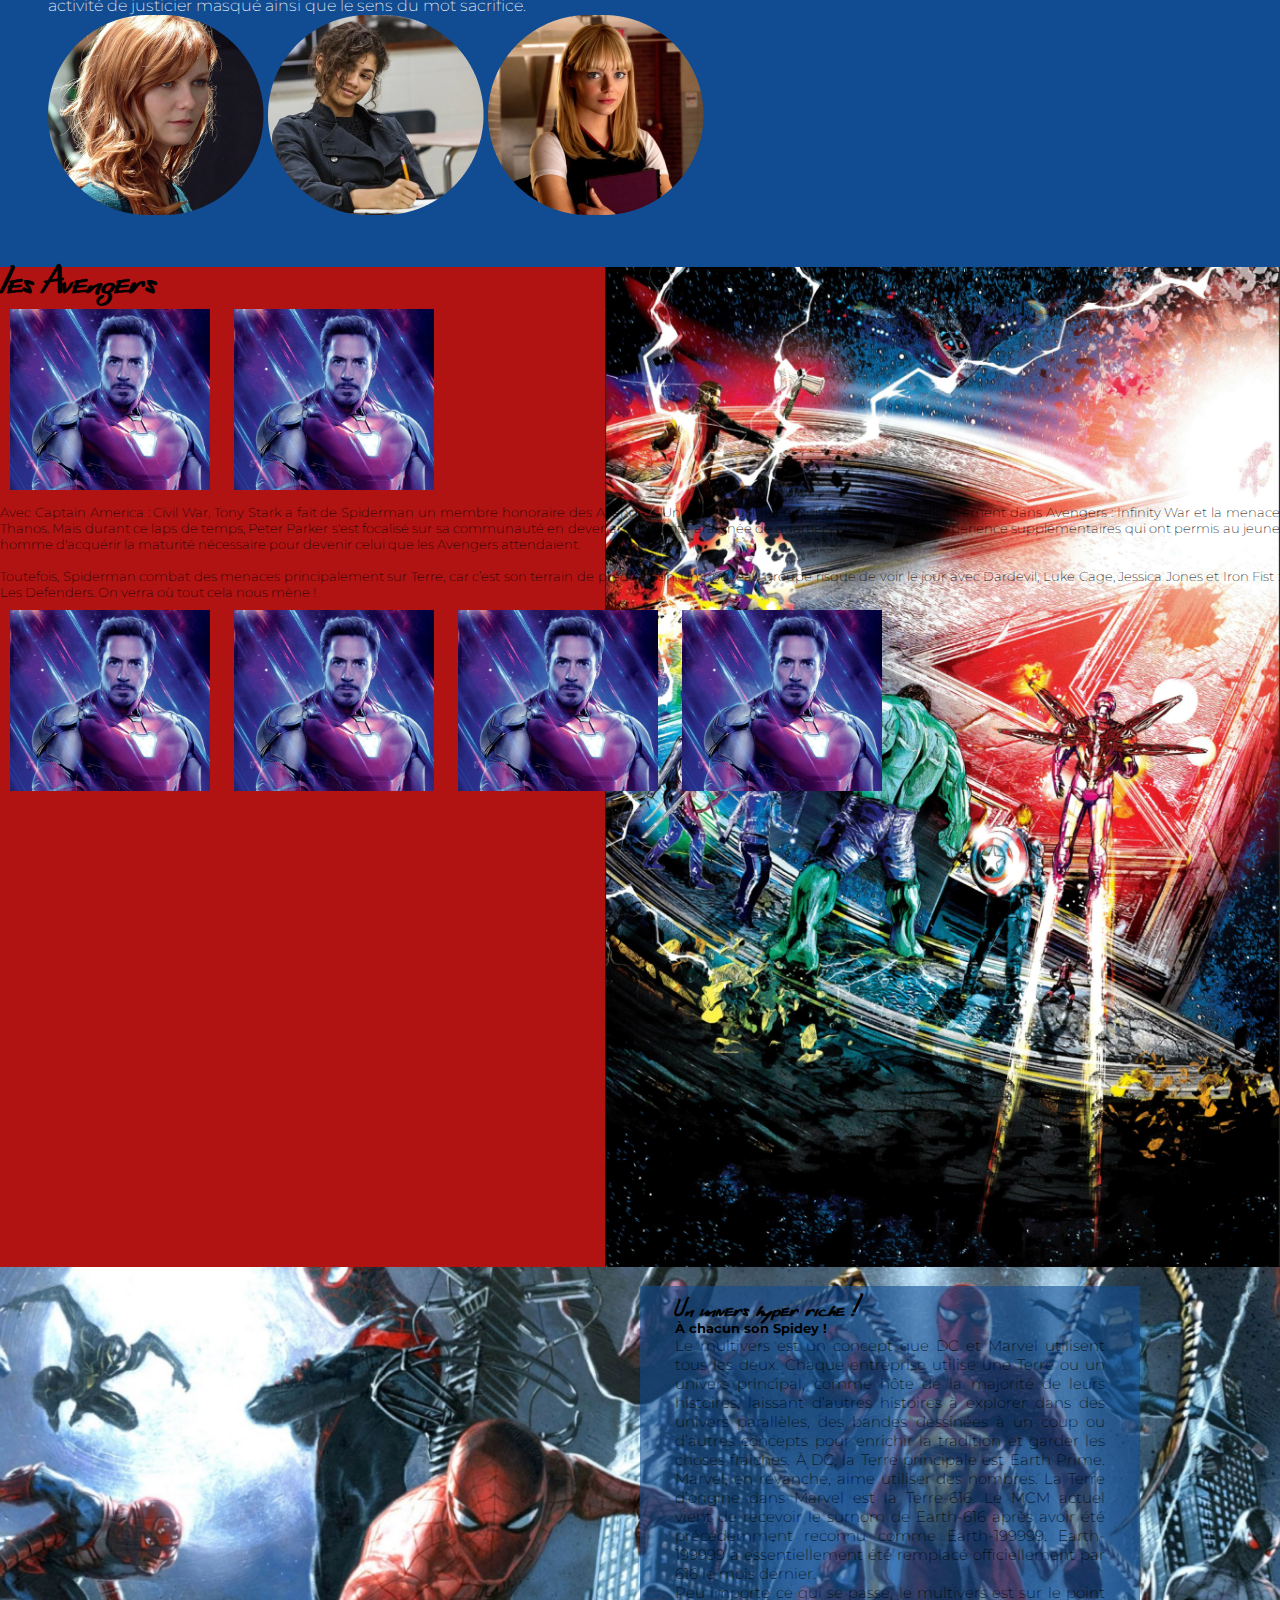
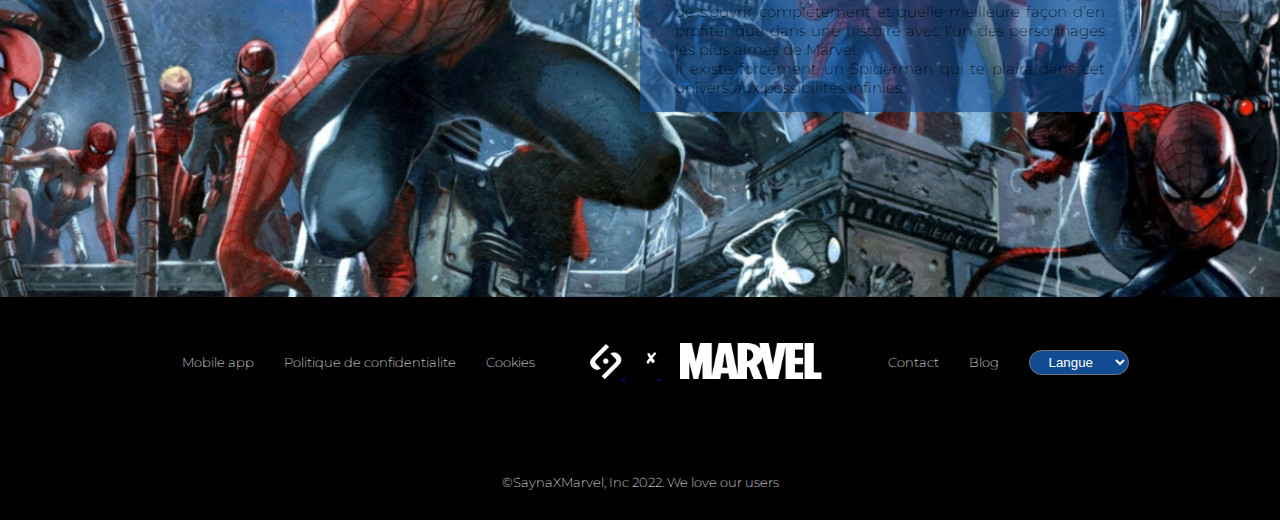
<file: heros.html>
<!DOCTYPE html>
<html lang="fr">
<head>
    <meta charset="UTF-8">
    <meta http-equiv="X-UA-Compatible" content="IE=edge">
    <meta name="viewport" content="width=device-width, initial-scale=1.0">
    <link href="https://cdn.jsdelivr.net/npm/bootstrap@5.1.3/dist/css/bootstrap.min.css" rel="stylesheet" integrity="sha384-1BmE4kWBq78iYhFldvKuhfTAU6auU8tT94WrHftjDbrCEXSU1oBoqyl2QvZ6jIW3" crossorigin="anonymous">
    <link rel="stylesheet" href="https://cdnjs.cloudflare.com/ajax/libs/font-awesome/6.1.1/css/all.min.css" integrity="sha512-KfkfwYDsLkIlwQp6LFnl8zNdLGxu9YAA1QvwINks4PhcElQSvqcyVLLD9aMhXd13uQjoXtEKNosOWaZqXgel0g==" crossorigin="anonymous" referrerpolicy="no-referrer" />
    <link rel="stylesheet" href="./assets/css/adversaires.css">
    <link rel="stylesheet" href="./assets/css/heros.css">
    <title>Spiderman - Heros</title>
</head>
<body>
    <header id="header-top">
        <nav>
            <div class="container navigbar">
                <div class="brand">
                    <a href="bonus.html">
                        <img src="./assets/logo/logo1.png" alt="">
                        <img src="./assets/logo/logo2.png" alt="">
                        <img src="./assets/logo/logo3.png" alt="">
                    </a>
                </div>
                <div class="menu">
                    <ul>
                        <li><a href="index.html">Accueil</a></li>
                        <li><a href="adversaires.html">Adversaires</a></li>
                        <li><a href="heros.html">Héros</a></li>
                        <li><a href="apropos.html">A propos</a></li>
                    </ul>
                </div>
            </div>
        </nav>
    </header>
    <main>
        <section id="hero" >
            <div class="container">
                <div class="d-flex d-sm-none brand-mobile">
                    <a href="index.html">
                        <img src="./assets/logo/logo1.png" width="15%" alt="">
                        <img src="./assets/logo/logo2.png" width="10%" alt="">
                        <img src="./assets/logo/logo3.png" width="60%" alt="">
                    </a>
                    <div class="menu-mobile"><i class="fa-solid fa-ellipsis fa-2x"></i></div>
                </div>
            </div>
            <div class="conteneur box">
                <h1 class="titre">UN HEROS</h1>
                <p class="description">"Un grand pouvoir implique de grandes responsabilités"</p>
            </div>
        </section>
        <section id="valeurs">
            <div class="container">
                <div class="valeurs-head">
                    <h1>DES VALEURS A DEFENDRE</h1>
                    <h3>Spiderman, un héros qui se dépasse</h3>
                </div>
                <div class="row align-items-center valeurs-body ">
                    <div class="col-md-6 fw-light text">
                        <p>Peter Parker est un orphelin. Ses parents ont été tués. Peter est élevé par sa tante et son oncle : May et Benjamin Parker. C'est un élève intéressé par les sciences.
                        </p>
                        <p>Un jour, il assiste à une expérience et il se fait mordre par une araignée spéciale. Il acquiert alors des superpouvoirs. Il devient fort, agile, souple et peut lancer des toiles d'araignée. Il utilise cette force pour gagner facilement de l'argent. Un jour, il voit quelqu'un voler de l'argent, mais ne tente pas de l'arrêter. Peu de temps après, son oncle est assassiné. La colère conduit Peter à poursuivre l'assassin, découvrant que c'était le voleur qu'il avait laissé s’échapper.
                        </p>
                        <p>C’est à partir de cet événement qu’il décida de lutter contre le crime, se rappelant des paroles de son oncle Ben :</p>
                        <p><b> &laquo;Un grand pouvoir implique de grandes responsabilités&raquo; </b></p>
                        <p>Il devient alors le justicier Spiderman, arpentant les rues de New-York à la recherche de criminels et de citoyens en danger.
                            Pour gagner de l'argent, il vend des photos de Spiderman à des journalistes. Il est engagé dans le Daily Bugle.
                            Malgré toutes ses péripéties, il reste proche des habitants, fidèle à ses valeurs et à sa vision de la justice.</p>
                    </div>
                    <div class="col-md-6 video">
                        <iframe width="560" height="315" src="https://www.youtube.com/embed/masukri2JiQ" title="YouTube video player" frameborder="0" allow="accelerometer; autoplay; clipboard-write; encrypted-media; gyroscope; picture-in-picture" allowfullscreen></iframe>
                    </div>
                </div>
            </div>
        </section>
        <section id="fondations">
            <div class="container text-white">
                <h1 class="text-uppercase">Des fondations solides</h1>
                <h3>De quoi est-il vraiment capable ?</h3>
            </div>
        </section>
        <section id="heros-info">
            <div class="container">
                <div class="row">
                    <div class="col-md-6 text fw-light">
                        <p> <span class="fw-bold">Force surhumaine :</span> Possédant une force proportionnelle à celle d’une araignée, Spider-Man est capable de soulever plusieurs tonnes ou même soulever des voitures se déplaçant à 40km/h.<br> 
                        <span class="fw-bold"> Durabilité surhumaine :</span> Spider-Man possède des os et des fibres musculaires plus denses lui permettant de survivre à de grands impacts, et est notamment pas affecté par une chute de plusieurs étages ou moins affecté par des coups violents. <br> 
                        <span class="fw-bold">Vitesse surhumaine :</span> Spider-Man peut se déplacer à des vitesses plus qu’ordinaire pour un humain, faisant de lui un expert de l’esquive. <br>
                        <span class="fw-bold">Agilité surhumaine :</span> Spider-Man est exceptionnellement agile et rapide, capable de se balancer partout avec sa toile d’araignée et de sauter de grandes distances sans difficulté.</p>
                        <p> <span class="fw-bold">Réflexes surhumains :</span> Spider-Man possède des réflexes surdéveloppés lui permettant d'attraper des objets se déplacent à grande vitesse sans même regarder ce qu'il fait.
                            Sens surhumains : Les sens de Spider-Man sont grandement améliorés et il les décrit comme s'il « tournait le bouton volume à fond ».
                            <br> 
                        <span class="fw-bold"> Équilibre surhumain :</span> Le sens d'équilibre de Spider-Man est surhumain, lui conférant un équilibre, une coordination, une dextérité et une agilité inhumaine pour accomplir des actes acrobatiques incroyables.
                        <br> 
                        <span class="fw-bold">Vue surhumaine :</span> La vision de Spider-Man est extrêmement développée, si bien qu'il a besoin de lunettes spéciales pour éviter d'être handicapé dans un combat.
                        </p>
                    </div>
                    <div class="col-md-6 text fw-light">
                        <p> <span class="fw-bold">Force surhumaine :</span> Possédant une force proportionnelle à celle d’une araignée, Spider-Man est capable de soulever plusieurs tonnes ou même soulever des voitures se déplaçant à 40km/h.<br> 
                            <span class="fw-bold"> Durabilité surhumaine :</span> Spider-Man possède des os et des fibres musculaires plus denses lui permettant de survivre à de grands impacts, et est notamment pas affecté par une chute de plusieurs étages ou moins affecté par des coups violents. <br> 
                            <span class="fw-bold">Vitesse surhumaine :</span> Spider-Man peut se déplacer à des vitesses plus qu’ordinaire pour un humain, faisant de lui un expert de l’esquive. <br>
                            <span class="fw-bold">Agilité surhumaine :</span> Spider-Man est exceptionnellement agile et rapide, capable de se balancer partout avec sa toile d’araignée et de sauter de grandes distances sans difficulté.</p>
                            <p> <span class="fw-bold">Réflexes surhumains :</span> Spider-Man possède des réflexes surdéveloppés lui permettant d'attraper des objets se déplacent à grande vitesse sans même regarder ce qu'il fait.
                                Sens surhumains : Les sens de Spider-Man sont grandement améliorés et il les décrit comme s'il « tournait le bouton volume à fond ».
                                <br> 
                            <span class="fw-bold"> Équilibre surhumain :</span> Le sens d'équilibre de Spider-Man est surhumain, lui conférant un équilibre, une coordination, une dextérité et une agilité inhumaine pour accomplir des actes acrobatiques incroyables.
                            <br> 
                            <span class="fw-bold">Vue surhumaine :</span> La vision de Spider-Man est extrêmement développée, si bien qu'il a besoin de lunettes spéciales pour éviter d'être handicapé dans un combat.
                            </p>
                    </div>
                </div>
            </div>
        </section>
        <section id="entourage">
            <div class="container">
                <div class="entourage-head">
                    <h1 class="text-uppercase">Jamais Seul</h1>
                    <h3>Son entourage proche</h3>
                </div>
                <div class="row">
                    <div class="col-md-6">
                        <div class="entourage-image1">
                            <img class="img-fluid" src="./assets/img/img21.png" alt="">
                        </div>
                        <div class="entourage-image2">
                            <img class="img-fluid" src="./assets/img/img22.png" alt="">
                        </div>
                    </div>
                    <div class="col-md-6">
                        <h1 class="text-uppercase">Des meilleurs amis</h1>
                        <p class="entourage-text" >Harry Osborn est le meilleur ami de Peter Parker. Il s’agira pourtant d’une amitié à double tranchant, Harry voulant venger la mort de son père, le Bouffon Vert, en tuant Spider-Man. Pour cela, il s’en prendra à Mary Jane et s’alliera au Dr Octopus. Lorsque finalement il découvrira la réelle identité de Spider-Man, il sera choqué de découvrir que son pire ennemi est en réalité son meilleur ami. Il finira par s’allier avec Peter afin de sauver MJ et mourra dans ses bras. <br>
                        Ned Leeds est également le meilleur ami de Peter au lycée dans les films Marvel. Lorsqu’il découvre son identité secrète, il s’appliquera à l’épauler dans ses opérations de justiciers. Il aime s’appeler “le gars dans le fauteuil” de Spider-Man et le meilleur ami numéro 1 de Peter. Dans le film No Way Home, après avoir interrogé les versions alternatives de Peter, il apprend que Harry avait essayé de tuer son meilleur ami et va rassurer Peter dans une scène, plutôt comique.
                        </p>
                    </div>
                    <div class="col-md-6">
                        <h1 class="text-uppercase">MJ / Gwen Stacy</h1>
                        <p class="entourage-text">MJ et Gwen Stacy, sont les love interest de Peter Parker. Mary Jane est la fille populaire du lycée et sortira d’abord avec Harry Osborn mais elle sera le principal amour de Peter et deviendra sa femme. Dans les films de Marvel, Michelle Jones est une adolescente cynique et très intelligente. Elle s’ouvrira peu à peu avec Ned Leeds et Peter et tombera amoureuse de lui. Leur relation sera mise à mal par la révélation de l’identité de Parker au monde entier dans No Way Home. <br>
                        Gwen Stacy est également un grand amour de Peter. Jugée moins superficielle que Mary Jane, elle partage la passion des sciences avec Peter et leur relation sera mise à l’épreuve par ses absences répétées. Lorsque son père meurt alors qu’il découvre l’identité de Spider Man, il demandera à Peter de garder sa fille loin du danger et donc de lui ce qui engendrera une grande culpabilité chez notre héros. Gwen finira par mourir de la main du Bouffon Vert (ou d’Electro dans the Amazing Spider Man 2)  et Peter retournera vers MJ.
                        Avec ces relations, Spider Man apprendra à concilier sa vie affective et son activité de justicier masqué ainsi que le sens du mot sacrifice.
                            </p>
                    </div>
                    <div class="col-md-6">
                        <div class="text-center pt-5 entourage3-img">
                            <img class="img-fluid p-2" src="./assets/img/img23.png" alt="">
                            <img class="img-fluid p-2" src="./assets/img/img24.png" alt="">
                            <img class="img-fluid p-2" src="./assets/img/img25.png" alt="">
                        </div>
                    </div>
                </div>
            </div>
        </section>
        <section id="avengers" class="py-5">
            <div class="container">
                <div class="row">
                    <div class="col-md-6">
                        <h1 class="text-uppercase text-white pb-4">les Avengers</h1>
                        <div class="">
                            <div class="row">
                                <div class="col-md-5">
                                    <img class="avengers-img" src="./assets/img/img26.png"  alt="">
                                    <img class="avengers-img" src="./assets/img/img26.png"  alt="">
                                </div>
                                <div class="col-md-6 text-white">
                                    <p class="avengers-text">Avec Captain America : Civil War, Tony Stark a fait de Spiderman un membre honoraire des Avengers. Un statut qui lui a ensuite été octroyé définitivement dans Avengers : Infinity War et la menace Thanos. Mais durant ce laps de temps, Peter Parker s'est focalisé sur sa communauté en devenant "la petite araignée de quartier". Deux années d'expérience supplémentaires qui ont permis au jeune homme d'acquérir la maturité nécessaire pour devenir celui que les Avengers attendaient. <br>
                                       <br> Toutefois, Spiderman combat des menaces principalement sur Terre, car c’est son terrain de prédilection. Un nouveau groupe risque de voir le jour avec Dardevil, Luke Cage, Jessica Jones et Iron Fist : Les Defenders. On verra où tout cela nous mène ! </p>
                                </div>
                            </div> 
                        </div>
                            <img class="avengers-img" src="./assets/img/img26.png"  alt="">
                            <img class="avengers-img" src="./assets/img/img26.png"  alt="">
                            <img class="avengers-img" src="./assets/img/img26.png"  alt="">
                            <img class="avengers-img" src="./assets/img/img26.png"  alt="">
                        </div>
                    </div>
                    <div class="col-md-6">
                    </div>
                </div>
            </div>
        </section>
        <section id="univers">
            <div class="univers-content">
                <h3 class="text-uppercase text-white text-center">Un univers hyper riche !</h3>
                <h5 class="text-white text-end" >À chacun son Spidey !</h5>
                <div class="univers-text text-white">
                    <p>
                        Le multivers est un concept que DC et Marvel utilisent tous les deux. Chaque entreprise utilise une Terre ou un univers principal, comme hôte de la majorité de leurs histoires, laissant d’autres histoires à explorer dans des univers parallèles, des bandes dessinées à un coup ou d’autres concepts pour enrichir la tradition et garder les choses fraîches. À DC, la Terre principale est Earth Prime. Marvel, en revanche, aime utiliser des nombres. La Terre d’origine dans Marvel est la Terre-616. Le MCM actuel vient de recevoir le surnom de Earth-616 après avoir été précédemment reconnu comme Earth-199999. Earth-199999 a essentiellement été remplacé officiellement par 616 le mois dernier.

                    </p>
                    <p>
                        Peu importe ce qui se passe, le multivers est sur le point de s’ouvrir complètement et quelle meilleure façon d’en profiter que dans une histoire avec l’un des personnages les plus aimés de Marvel.
                    </p>
                    <p>
                        Il existe forcément un Spiderman qui te plaira dans cet univers aux possibilités infinies.
                    </p>
                </div>
            </div>
            
        </section>
    </main>
    <footer>
        <div class="conteneur footer">
            <div class="navigation-footer">
                <ul class="list1">
                    <li><a href="#">Mobile app</a></li>
                    <li><a href="#">Politique de confidentialite</a></li>
                    <li><a href="#">Cookies</a></li>
                </ul>
                <div class="brand">
                    <a href="#">
                        <img src="./assets/logo/logo1.png" width="16%" alt="">
                        <img src="./assets/logo/logo2.png" width="10%" alt="">
                        <img src="./assets/logo/logo3.png" width="50%" alt="">
                    </a>
                </div>
                <ul class="list2">
                    <li><a href="#">Contact</a></li>
                    <li><a href="#">Blog</a></li>
                    <li><select class="formselect">
                        <option selected="">Langue</option>
                        <option>Francais</option>
                        <option>Anglais</option>
                        <option>Espagnol</option>
                        <option>Creole</option>
                        </select></li>
                </ul>
            </div>
            <div class="media">
               
            <i class="fa-brands fa-facebook-f footer-icones"style="padding: 10px;"></i>
            <i class="fa-brands fa-instagram footer-icones"style="padding:10px;" ></i>
            <i class="fa-brands fa-twitter footer-icones" style="padding: 10px;"></i>
            <i class="fa-brands fa-youtube footer-icones" style="padding: 10px;"></i>
            
            </div>
            <div class="copyright">
                <p>&copy;SaynaXMarvel, Inc 2022. We love our users</p>
            </div>
        </div>
    </footer>
    <script src="https://code.jquery.com/jquery-3.6.0.min.js" integrity="sha256-/xUj+3OJU5yExlq6GSYGSHk7tPXikynS7ogEvDej/m4=" crossorigin="anonymous"></script>
    <script src="https://cdn.jsdelivr.net/npm/bootstrap@5.1.3/dist/js/bootstrap.bundle.min.js" integrity="sha384-ka7Sk0Gln4gmtz2MlQnikT1wXgYsOg+OMhuP+IlRH9sENBO0LRn5q+8nbTov4+1p" crossorigin="anonymous"></script>
    <script src="script.js"></script>
</body>
</html>
</file>
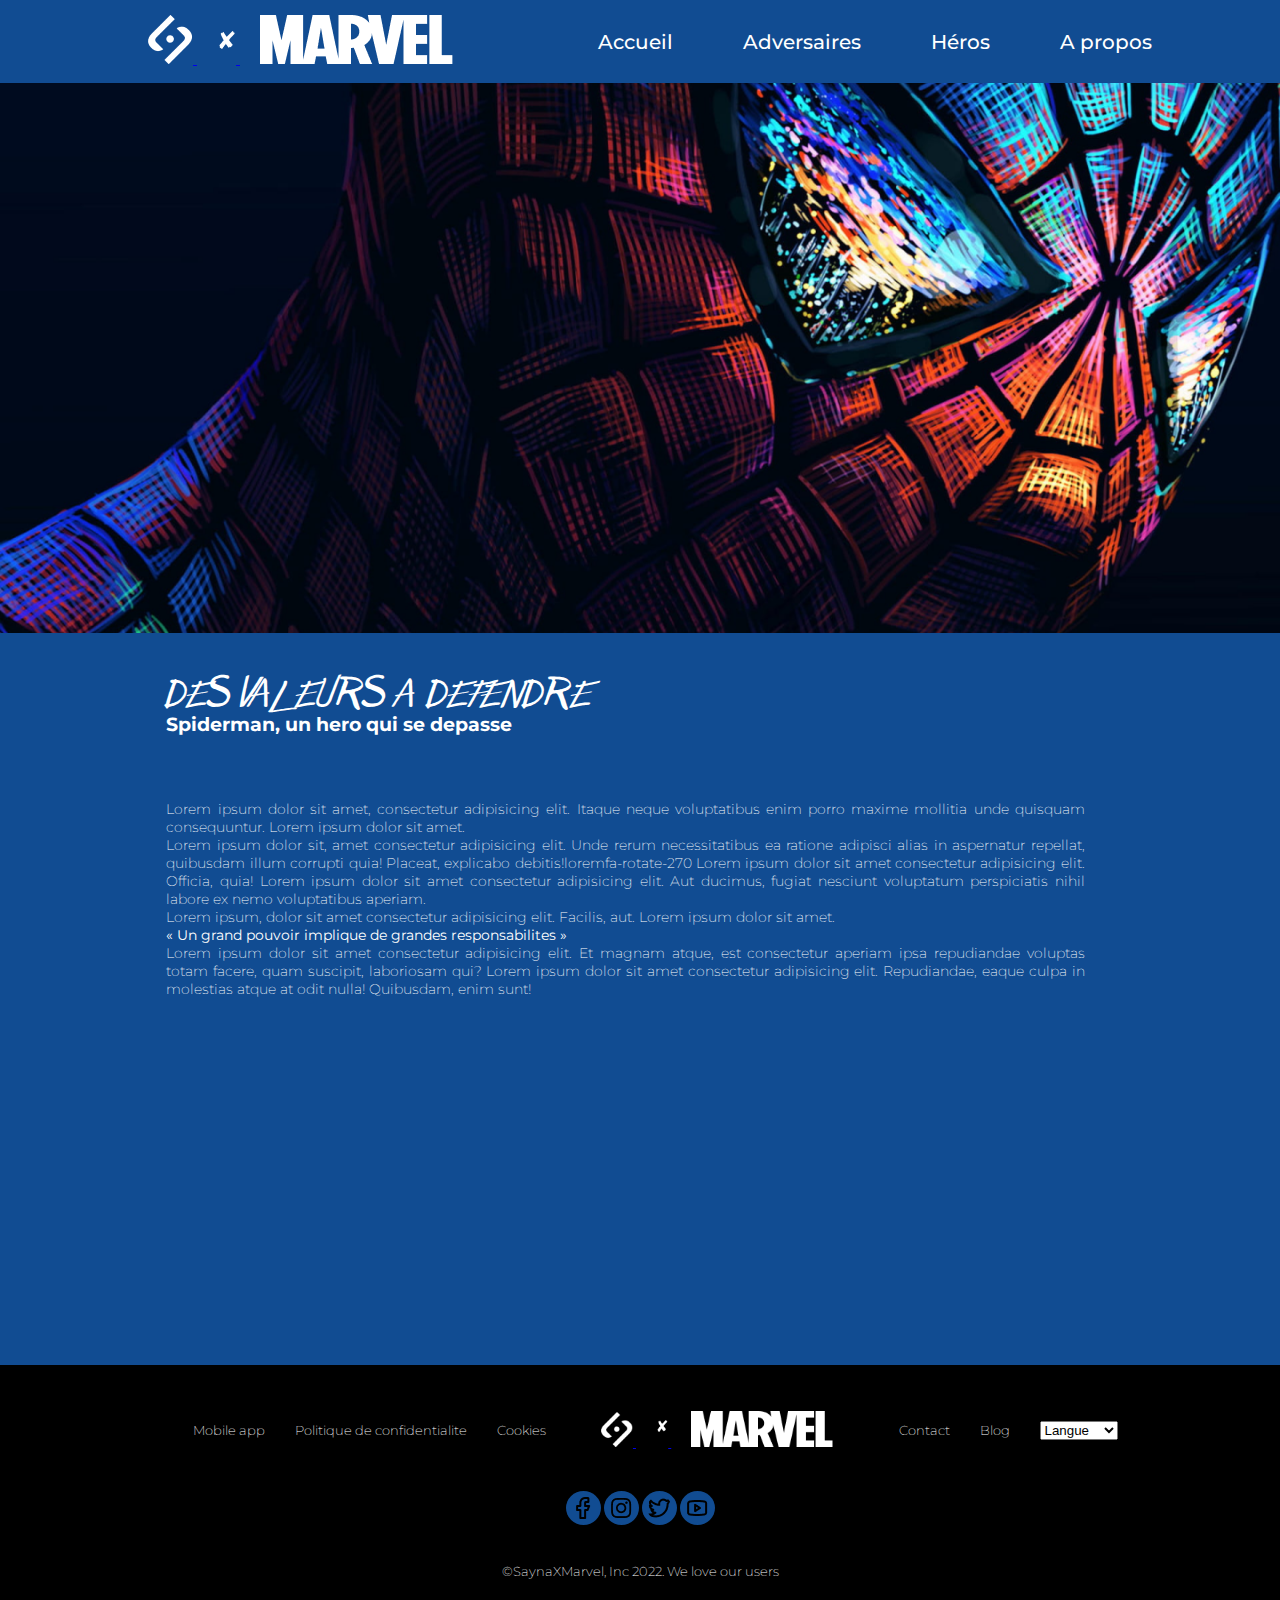
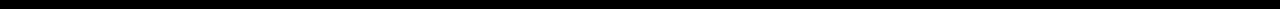
<file: herospure.html>
<!DOCTYPE html>
<html lang="fr">
<head>
    <meta charset="UTF-8">
    <meta http-equiv="X-UA-Compatible" content="IE=edge">
    <meta name="viewport" content="width=device-width, initial-scale=1.0">
    <link rel="stylesheet" href="./assets/css/adversaires.css">
    <link rel="stylesheet" href="./assets/css/heros.css">
    <title>Spiderman - Accueil</title>
</head>
<body>
    <header id="header-top">
        <nav>
            <div class="conteneur navigbar">
                <div class="brand">
                    <a href="bonus.html">
                        <img src="./assets/logo/logo1.png" alt="">
                        <img src="./assets/logo/logo2.png" alt="">
                        <img src="./assets/logo/logo3.png" alt="">
                    </a>
                </div>
                <div class="menu">
                    <ul>
                        <li><a href="index.html">Accueil</a></li>
                        <li><a href="adversaires.html">Adversaires</a></li>
                        <li><a href="heros.html">Héros</a></li>
                        <li><a href="apropos.html">A propos</a></li>
                    </ul>
                </div>
            </div>
        </nav>
    </header>
    <main>
        <section id="hero" >
            <div class="conteneur">
                <div class="brand-mobile">
                    <a href="index.html">
                        <img src="./assets/logo/logo1.png" width="15%" alt="">
                        <img src="./assets/logo/logo2.png" width="10%" alt="">
                        <img src="./assets/logo/logo3.png" width="60%" alt="">
                    </a>
                    <div><i class="fa-solid fa-ellipsis fa-2x"></i></div>
                </div>
            </div>
            <div class="conteneur box">
                <h1 class="titre">UN HEROS</h1>
                <p class="description">"Un grand pouvoir implique de grandes responsabilites"</p>
            </div>
        </section>
        <section id="valeurs">
            <div class="conteneur">
                <div class="valeurs-head">
                    <h1>DES VALEURS A DEFENDRE</h1>
                    <h3>Spiderman, un hero qui se depasse</h3>
                </div>
                <div class="valeurs-body">
                    <div class="text">
                        <p>Lorem ipsum dolor sit amet, consectetur adipisicing elit. Itaque neque voluptatibus enim porro maxime mollitia unde quisquam consequuntur. Lorem ipsum dolor sit amet.</p>
                        <p>Lorem ipsum dolor sit, amet consectetur adipisicing elit. Unde rerum necessitatibus ea ratione adipisci alias in aspernatur repellat, quibusdam illum corrupti quia! Placeat, explicabo debitis!loremfa-rotate-270 Lorem ipsum dolor sit amet consectetur adipisicing elit. Officia, quia! Lorem ipsum dolor sit amet consectetur adipisicing elit. Aut ducimus, fugiat nesciunt voluptatum perspiciatis nihil labore ex nemo voluptatibus aperiam.</p>
                        <p>Lorem ipsum, dolor sit amet consectetur adipisicing elit. Facilis, aut. Lorem ipsum dolor sit amet.</p>
                        <p><b> &laquo; Un grand pouvoir implique de grandes responsabilites &raquo; </b></p>
                        <p>Lorem ipsum dolor sit amet consectetur adipisicing elit. Et magnam atque, est consectetur aperiam ipsa repudiandae voluptas totam facere, quam suscipit, laboriosam qui? Lorem ipsum dolor sit amet consectetur adipisicing elit. Repudiandae, eaque culpa in molestias atque at odit nulla! Quibusdam, enim sunt!</p>
                    </div>
                    <div class="video">
                        <iframe width="560" height="315" src="https://www.youtube.com/embed/I2TLyYLWciM" title="YouTube video player" frameborder="0" allow="accelerometer; autoplay; clipboard-write; encrypted-media; gyroscope; picture-in-picture" allowfullscreen></iframe>
                    </div>
                </div>
            </div>
        </section>
    </main>

    <footer>
        <div class="conteneur footer">
            <div class="navigation-footer">
                <ul class="list1">
                    <li><a href="#">Mobile app</a></li>
                    <li><a href="#">Politique de confidentialite</a></li>
                    <li><a href="#">Cookies</a></li>
                </ul>
                <div class="brand">
                    <a href="#">
                        <img src="./assets/logo/logo1.png" width="16%" alt="">
                        <img src="./assets/logo/logo2.png" width="10%" alt="">
                        <img src="./assets/logo/logo3.png" width="50%" alt="">
                    </a>
                </div>
                <ul class="list2">
                    <li><a href="#">Contact</a></li>
                    <li><a href="#">Blog</a></li>
                    <li><select class="form-select">
                        <option selected="">Langue</option>
                        <option>Francais</option>
                        <option>Anglais</option>
                        <option>Espagnol</option>
                        <option>Creole</option>
                        </select></li>
                </ul>
            </div>
            <div class="media">
                <img src="./assets/logo/logof.png" alt="">
                <img src="./assets/logo/logoi.png" alt="">
                <img src="./assets/logo/logot.png" alt="">
                <img src="./assets/logo/logoy.png" alt="">
            </div>
            <div class="copyright">
                <p>&copy;SaynaXMarvel, Inc 2022. We love our users</p>
            </div>
        </div>
    </footer>
</body>
</html>
</file>
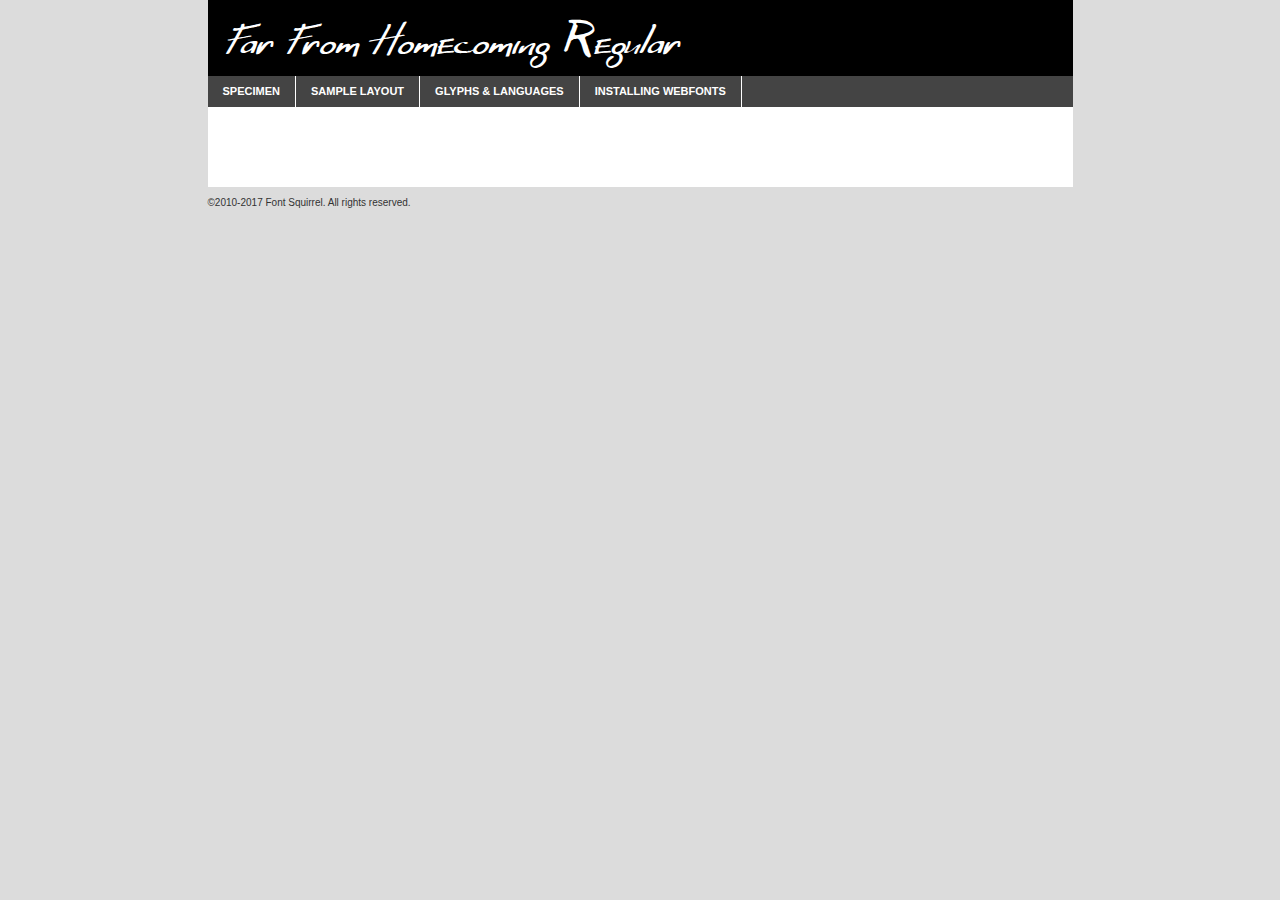
<file: assets/police/far-from_homecoming_updated-demo.html>
<!DOCTYPE html PUBLIC "-//W3C//DTD XHTML 1.0 Transitional//EN"
	"http://www.w3.org/TR/xhtml1/DTD/xhtml1-transitional.dtd">

<html xmlns="http://www.w3.org/1999/xhtml" xml:lang="en" lang="en">
<head>
	<meta http-equiv="Content-Type" content="text/html; charset=utf-8" />
	<script src="http://ajax.googleapis.com/ajax/libs/jquery/1.7.2/jquery.min.js" type="text/javascript" charset="utf-8"></script>
	<script type="text/javascript">
	(function($){$.fn.easyTabs=function(option){var param=jQuery.extend({fadeSpeed:"fast",defaultContent:1,activeClass:'active'},option);$(this).each(function(){var thisId="#"+this.id;if(param.defaultContent==''){param.defaultContent=1;}
	if(typeof param.defaultContent=="number")
	{var defaultTab=$(thisId+" .tabs li:eq("+(param.defaultContent-1)+") a").attr('href').substr(1);}else{var defaultTab=param.defaultContent;}
	$(thisId+" .tabs li a").each(function(){var tabToHide=$(this).attr('href').substr(1);$("#"+tabToHide).addClass('easytabs-tab-content');});hideAll();changeContent(defaultTab);function hideAll(){$(thisId+" .easytabs-tab-content").hide();}
	function changeContent(tabId){hideAll();$(thisId+" .tabs li").removeClass(param.activeClass);$(thisId+" .tabs li a[href=#"+tabId+"]").closest('li').addClass(param.activeClass);if(param.fadeSpeed!="none")
	{$(thisId+" #"+tabId).fadeIn(param.fadeSpeed);}else{$(thisId+" #"+tabId).show();}}
	$(thisId+" .tabs li").click(function(){var tabId=$(this).find('a').attr('href').substr(1);changeContent(tabId);return false;});});}})(jQuery);
	</script>
	<link rel="stylesheet" href="specimen_files/specimen_stylesheet.css" type="text/css" charset="utf-8" />
	<link rel="stylesheet" href="stylesheet.css" type="text/css" charset="utf-8" />

	<style type="text/css">
					body{
				font-family: 'far_from_homecomingregular';
							}
		</style>

	<title>Far From Homecoming Regular Specimen</title>
	
	
	<script type="text/javascript" charset="utf-8">
		$(document).ready(function() {
			$('#container').easyTabs({defaultContent:1});
		});
	</script>
</head>

<body>
<div id="container">
	<div id="header">
		Far From Homecoming Regular	</div>
	<ul class="tabs">
		<li><a href="#specimen">Specimen</a></li>
		<li><a href="#layout">Sample Layout</a></li>
				<li><a href="#glyphs">Glyphs &amp; Languages</a></li>
		<li><a href="#installing">Installing Webfonts</a></li>
		
	</ul>
	
	<div id="main_content">

		
			<div id="specimen">
		
				<div class="section">
					<div class="grid12 firstcol">
						<div class="huge">AaBb</div>
					</div>
				</div>
		
				<div class="section">
					<div class="glyph_range">A&#x200B;B&#x200b;C&#x200b;D&#x200b;E&#x200b;F&#x200b;G&#x200b;H&#x200b;I&#x200b;J&#x200b;K&#x200b;L&#x200b;M&#x200b;N&#x200b;O&#x200b;P&#x200b;Q&#x200b;R&#x200b;S&#x200b;T&#x200b;U&#x200b;V&#x200b;W&#x200b;X&#x200b;Y&#x200b;Z&#x200b;a&#x200b;b&#x200b;c&#x200b;d&#x200b;e&#x200b;f&#x200b;g&#x200b;h&#x200b;i&#x200b;j&#x200b;k&#x200b;l&#x200b;m&#x200b;n&#x200b;o&#x200b;p&#x200b;q&#x200b;r&#x200b;s&#x200b;t&#x200b;u&#x200b;v&#x200b;w&#x200b;x&#x200b;y&#x200b;z&#x200b;1&#x200b;2&#x200b;3&#x200b;4&#x200b;5&#x200b;6&#x200b;7&#x200b;8&#x200b;9&#x200b;0&#x200b;&amp;&#x200b;.&#x200b;,&#x200b;?&#x200b;!&#x200b;&#64;&#x200b;(&#x200b;)&#x200b;#&#x200b;$&#x200b;%&#x200b;*&#x200b;+&#x200b;-&#x200b;=&#x200b;:&#x200b;;</div>
				</div>
				<div class="section">
					<div class="grid12 firstcol">
						<table class="sample_table">
							<tr><td>10</td><td class="size10">abcdefghijklmnopqrstuvwxyzABCDEFGHIJKLMNOPQRSTUVWXYZ0123456789abcdefghijklmnopqrstuvwxyzABCDEFGHIJKLMNOPQRSTUVWXYZ0123456789abcdefghijklmnopqrstuvwxyzABCDEFGHIJKLMNOPQRSTUVWXYZ</td></tr>
							<tr><td>11</td><td class="size11">abcdefghijklmnopqrstuvwxyzABCDEFGHIJKLMNOPQRSTUVWXYZ0123456789abcdefghijklmnopqrstuvwxyzABCDEFGHIJKLMNOPQRSTUVWXYZ0123456789abcdefghijklmnopqrstuvwxyzABCDEFGHIJKLMNOPQRSTUVWXYZ</td></tr>
							<tr><td>12</td><td class="size12">abcdefghijklmnopqrstuvwxyzABCDEFGHIJKLMNOPQRSTUVWXYZ0123456789abcdefghijklmnopqrstuvwxyzABCDEFGHIJKLMNOPQRSTUVWXYZ0123456789abcdefghijklmnopqrstuvwxyzABCDEFGHIJKLMNOPQRSTUVWXYZ</td></tr>
							<tr><td>13</td><td class="size13">abcdefghijklmnopqrstuvwxyzABCDEFGHIJKLMNOPQRSTUVWXYZ0123456789abcdefghijklmnopqrstuvwxyzABCDEFGHIJKLMNOPQRSTUVWXYZ0123456789abcdefghijklmnopqrstuvwxyzABCDEFGHIJKLMNOPQRSTUVWXYZ</td></tr>
							<tr><td>14</td><td class="size14">abcdefghijklmnopqrstuvwxyzABCDEFGHIJKLMNOPQRSTUVWXYZ0123456789abcdefghijklmnopqrstuvwxyzABCDEFGHIJKLMNOPQRSTUVWXYZ0123456789abcdefghijklmnopqrstuvwxyzABCDEFGHIJKLMNOPQRSTUVWXYZ</td></tr>
							<tr><td>16</td><td class="size16">abcdefghijklmnopqrstuvwxyzABCDEFGHIJKLMNOPQRSTUVWXYZ0123456789abcdefghijklmnopqrstuvwxyzABCDEFGHIJKLMNOPQRSTUVWXYZ</td></tr>
							<tr><td>18</td><td class="size18">abcdefghijklmnopqrstuvwxyzABCDEFGHIJKLMNOPQRSTUVWXYZ0123456789abcdefghijklmnopqrstuvwxyzABCDEFGHIJKLMNOPQRSTUVWXYZ</td></tr>
							<tr><td>20</td><td class="size20">abcdefghijklmnopqrstuvwxyzABCDEFGHIJKLMNOPQRSTUVWXYZ0123456789abcdefghijklmnopqrstuvwxyzABCDEFGHIJKLMNOPQRSTUVWXYZ</td></tr>
							<tr><td>24</td><td class="size24">abcdefghijklmnopqrstuvwxyzABCDEFGHIJKLMNOPQRSTUVWXYZ0123456789abcdefghijklmnopqrstuvwxyzABCDEFGHIJKLMNOPQRSTUVWXYZ</td></tr>
							<tr><td>30</td><td class="size30">abcdefghijklmnopqrstuvwxyzABCDEFGHIJKLMNOPQRSTUVWXYZ0123456789abcdefghijklmnopqrstuvwxyzABCDEFGHIJKLMNOPQRSTUVWXYZ</td></tr>
							<tr><td>36</td><td class="size36">abcdefghijklmnopqrstuvwxyzABCDEFGHIJKLMNOPQRSTUVWXYZ0123456789abcdefghijklmnopqrstuvwxyzABCDEFGHIJKLMNOPQRSTUVWXYZ</td></tr>
							<tr><td>48</td><td class="size48">abcdefghijklmnopqrstuvwxyzABCDEFGHIJKLMNOPQRSTUVWXYZ0123456789abcdefghijklmnopqrstuvwxyzABCDEFGHIJKLMNOPQRSTUVWXYZ</td></tr>
							<tr><td>60</td><td class="size60">abcdefghijklmnopqrstuvwxyzABCDEFGHIJKLMNOPQRSTUVWXYZ0123456789abcdefghijklmnopqrstuvwxyzABCDEFGHIJKLMNOPQRSTUVWXYZ</td></tr>
							<tr><td>72</td><td class="size72">abcdefghijklmnopqrstuvwxyzABCDEFGHIJKLMNOPQRSTUVWXYZ0123456789abcdefghijklmnopqrstuvwxyzABCDEFGHIJKLMNOPQRSTUVWXYZ</td></tr>
							<tr><td>90</td><td class="size90">abcdefghijklmnopqrstuvwxyzABCDEFGHIJKLMNOPQRSTUVWXYZ0123456789abcdefghijklmnopqrstuvwxyzABCDEFGHIJKLMNOPQRSTUVWXYZ</td></tr>
						</table>
				
					</div>
			
				</div>
		
		
		
								<div class="section" id="bodycomparison">


										<div id="xheight">
				<div class="fontbody">&#x25FC;&#x25FC;&#x25FC;&#x25FC;&#x25FC;&#x25FC;&#x25FC;&#x25FC;&#x25FC;&#x25FC;&#x25FC;&#x25FC;&#x25FC;&#x25FC;&#x25FC;&#x25FC;&#x25FC;&#x25FC;&#x25FC;&#x25FC;&#x25FC;&#x25FC;&#x25FC;&#x25FC;&#x25FC;&#x25FC;&#x25FC;&#x25FC;&#x25FC;&#x25FC;&#x25FC;&#x25FC;&#x25FC;&#x25FC;&#x25FC;&#x25FC;&#x25FC;&#x25FC;&#x25FC;&#x25FC;&#x25FC;&#x25FC;&#x25FC;&#x25FC;&#x25FC;&#x25FC;&#x25FC;&#x25FC;&#x25FC;&#x25FC;&#x25FC;&#x25FC;&#x25FC;&#x25FC;&#x25FC;&#x25FC;&#x25FC;&#x25FC;&#x25FC;&#x25FC;&#x25FC;&#x25FC;&#x25FC;&#x25FC;&#x25FC;&#x25FC;&#x25FC;&#x25FC;&#x25FC;&#x25FC;&#x25FC;&#x25FC;&#x25FC;&#x25FC;&#x25FC;&#x25FC;&#x25FC;&#x25FC;&#x25FC;&#x25FC;&#x25FC;&#x25FC;&#x25FC;&#x25FC;&#x25FC;&#x25FC;&#x25FC;&#x25FC;&#x25FC;&#x25FC;&#x25FC;&#x25FC;&#x25FC;&#x25FC;&#x25FC;&#x25FC;&#x25FC;&#x25FC;&#x25FC;body</div><div class="arialbody">body</div><div class="verdanabody">body</div><div class="georgiabody">body</div></div>
										<div class="fontbody" style="z-index:1">
											body<span>Far From Homecoming Regular</span>
										</div>
										<div class="arialbody" style="z-index:1">
											body<span>Arial</span>
										</div>
										<div class="verdanabody" style="z-index:1">
											body<span>Verdana</span>
										</div>
										<div class="georgiabody" style="z-index:1">
											body<span>Georgia</span>
										</div>



								</div>
		
		
				<div class="section psample psample_row1" id="">
					
					<div class="grid2 firstcol">
						<p class="size10"><span>10.</span>Aenean lacinia bibendum nulla sed consectetur. Fusce dapibus, tellus ac cursus commodo, tortor mauris condimentum nibh, ut fermentum massa justo sit amet risus. Nullam id dolor id nibh ultricies vehicula ut id elit. Cum sociis natoque penatibus et magnis dis parturient montes, nascetur ridiculus mus. Nulla vitae elit libero, a pharetra augue.</p>
			
					</div>
					<div class="grid3">
						<p class="size11"><span>11.</span>Aenean lacinia bibendum nulla sed consectetur. Fusce dapibus, tellus ac cursus commodo, tortor mauris condimentum nibh, ut fermentum massa justo sit amet risus. Nullam id dolor id nibh ultricies vehicula ut id elit. Cum sociis natoque penatibus et magnis dis parturient montes, nascetur ridiculus mus. Nulla vitae elit libero, a pharetra augue.</p>
			
					</div>
					<div class="grid3">
						<p class="size12"><span>12.</span>Aenean lacinia bibendum nulla sed consectetur. Fusce dapibus, tellus ac cursus commodo, tortor mauris condimentum nibh, ut fermentum massa justo sit amet risus. Nullam id dolor id nibh ultricies vehicula ut id elit. Cum sociis natoque penatibus et magnis dis parturient montes, nascetur ridiculus mus. Nulla vitae elit libero, a pharetra augue.</p>
			
					</div>
					<div class="grid4">
						<p class="size13"><span>13.</span>Aenean lacinia bibendum nulla sed consectetur. Fusce dapibus, tellus ac cursus commodo, tortor mauris condimentum nibh, ut fermentum massa justo sit amet risus. Nullam id dolor id nibh ultricies vehicula ut id elit. Cum sociis natoque penatibus et magnis dis parturient montes, nascetur ridiculus mus. Nulla vitae elit libero, a pharetra augue.</p>
			
					</div>
					<div class="white_blend"></div>
					
				</div>
				<div class="section psample psample_row2" id="">
					<div class="grid3 firstcol">
						<p class="size14"><span>14.</span>Aenean lacinia bibendum nulla sed consectetur. Fusce dapibus, tellus ac cursus commodo, tortor mauris condimentum nibh, ut fermentum massa justo sit amet risus. Nullam id dolor id nibh ultricies vehicula ut id elit. Cum sociis natoque penatibus et magnis dis parturient montes, nascetur ridiculus mus. Nulla vitae elit libero, a pharetra augue.</p>
			
					</div>
					<div class="grid4">
						<p class="size16"><span>16.</span>Aenean lacinia bibendum nulla sed consectetur. Fusce dapibus, tellus ac cursus commodo, tortor mauris condimentum nibh, ut fermentum massa justo sit amet risus. Nullam id dolor id nibh ultricies vehicula ut id elit. Cum sociis natoque penatibus et magnis dis parturient montes, nascetur ridiculus mus. Nulla vitae elit libero, a pharetra augue.</p>
			
					</div>
					<div class="grid5">
						<p class="size18"><span>18.</span>Aenean lacinia bibendum nulla sed consectetur. Fusce dapibus, tellus ac cursus commodo, tortor mauris condimentum nibh, ut fermentum massa justo sit amet risus. Nullam id dolor id nibh ultricies vehicula ut id elit. Cum sociis natoque penatibus et magnis dis parturient montes, nascetur ridiculus mus. Nulla vitae elit libero, a pharetra augue.</p>
			
					</div>

					<div class="white_blend"></div>

				</div>
				
				<div class="section psample psample_row3" id="">
					<div class="grid5 firstcol">
						<p class="size20"><span>20.</span>Aenean lacinia bibendum nulla sed consectetur. Fusce dapibus, tellus ac cursus commodo, tortor mauris condimentum nibh, ut fermentum massa justo sit amet risus. Nullam id dolor id nibh ultricies vehicula ut id elit. Cum sociis natoque penatibus et magnis dis parturient montes, nascetur ridiculus mus. Nulla vitae elit libero, a pharetra augue.</p>
					</div>
					<div class="grid7">
						<p class="size24"><span>24.</span>Aenean lacinia bibendum nulla sed consectetur. Fusce dapibus, tellus ac cursus commodo, tortor mauris condimentum nibh, ut fermentum massa justo sit amet risus. Nullam id dolor id nibh ultricies vehicula ut id elit. Cum sociis natoque penatibus et magnis dis parturient montes, nascetur ridiculus mus. Nulla vitae elit libero, a pharetra augue.</p>
					</div>
					
					<div class="white_blend"></div>
					
				</div>
				
				<div class="section psample psample_row4" id="">
					<div class="grid12 firstcol">
						<p class="size30"><span>30.</span>Aenean lacinia bibendum nulla sed consectetur. Fusce dapibus, tellus ac cursus commodo, tortor mauris condimentum nibh, ut fermentum massa justo sit amet risus. Nullam id dolor id nibh ultricies vehicula ut id elit. Cum sociis natoque penatibus et magnis dis parturient montes, nascetur ridiculus mus. Nulla vitae elit libero, a pharetra augue.</p>
					</div>
					<div class="white_blend"></div>
					
				</div>
				
				
				
				<div class="section psample psample_row1 fullreverse">
					<div class="grid2 firstcol">
						<p class="size10"><span>10.</span>Aenean lacinia bibendum nulla sed consectetur. Fusce dapibus, tellus ac cursus commodo, tortor mauris condimentum nibh, ut fermentum massa justo sit amet risus. Nullam id dolor id nibh ultricies vehicula ut id elit. Cum sociis natoque penatibus et magnis dis parturient montes, nascetur ridiculus mus. Nulla vitae elit libero, a pharetra augue.</p>
			
					</div>
					<div class="grid3">
						<p class="size11"><span>11.</span>Aenean lacinia bibendum nulla sed consectetur. Fusce dapibus, tellus ac cursus commodo, tortor mauris condimentum nibh, ut fermentum massa justo sit amet risus. Nullam id dolor id nibh ultricies vehicula ut id elit. Cum sociis natoque penatibus et magnis dis parturient montes, nascetur ridiculus mus. Nulla vitae elit libero, a pharetra augue.</p>
			
					</div>
					<div class="grid3">
						<p class="size12"><span>12.</span>Aenean lacinia bibendum nulla sed consectetur. Fusce dapibus, tellus ac cursus commodo, tortor mauris condimentum nibh, ut fermentum massa justo sit amet risus. Nullam id dolor id nibh ultricies vehicula ut id elit. Cum sociis natoque penatibus et magnis dis parturient montes, nascetur ridiculus mus. Nulla vitae elit libero, a pharetra augue.</p>
			
					</div>
					<div class="grid4">
						<p class="size13"><span>13.</span>Aenean lacinia bibendum nulla sed consectetur. Fusce dapibus, tellus ac cursus commodo, tortor mauris condimentum nibh, ut fermentum massa justo sit amet risus. Nullam id dolor id nibh ultricies vehicula ut id elit. Cum sociis natoque penatibus et magnis dis parturient montes, nascetur ridiculus mus. Nulla vitae elit libero, a pharetra augue.</p>
			
					</div>
					<div class="black_blend"></div>
					
				</div>
				
				<div class="section psample psample_row2 fullreverse">
					<div class="grid3 firstcol">
						<p class="size14"><span>14.</span>Aenean lacinia bibendum nulla sed consectetur. Fusce dapibus, tellus ac cursus commodo, tortor mauris condimentum nibh, ut fermentum massa justo sit amet risus. Nullam id dolor id nibh ultricies vehicula ut id elit. Cum sociis natoque penatibus et magnis dis parturient montes, nascetur ridiculus mus. Nulla vitae elit libero, a pharetra augue.</p>
			
					</div>
					<div class="grid4">
						<p class="size16"><span>16.</span>Aenean lacinia bibendum nulla sed consectetur. Fusce dapibus, tellus ac cursus commodo, tortor mauris condimentum nibh, ut fermentum massa justo sit amet risus. Nullam id dolor id nibh ultricies vehicula ut id elit. Cum sociis natoque penatibus et magnis dis parturient montes, nascetur ridiculus mus. Nulla vitae elit libero, a pharetra augue.</p>
			
					</div>
					<div class="grid5">
						<p class="size18"><span>18.</span>Aenean lacinia bibendum nulla sed consectetur. Fusce dapibus, tellus ac cursus commodo, tortor mauris condimentum nibh, ut fermentum massa justo sit amet risus. Nullam id dolor id nibh ultricies vehicula ut id elit. Cum sociis natoque penatibus et magnis dis parturient montes, nascetur ridiculus mus. Nulla vitae elit libero, a pharetra augue.</p>
			
					</div>
					<div class="black_blend"></div>

				</div>
				
				<div class="section psample fullreverse psample_row3" id="">
					<div class="grid5 firstcol">
						<p class="size20"><span>20.</span>Aenean lacinia bibendum nulla sed consectetur. Fusce dapibus, tellus ac cursus commodo, tortor mauris condimentum nibh, ut fermentum massa justo sit amet risus. Nullam id dolor id nibh ultricies vehicula ut id elit. Cum sociis natoque penatibus et magnis dis parturient montes, nascetur ridiculus mus. Nulla vitae elit libero, a pharetra augue.</p>
					</div>
					<div class="grid7">
						<p class="size24"><span>24.</span>Aenean lacinia bibendum nulla sed consectetur. Fusce dapibus, tellus ac cursus commodo, tortor mauris condimentum nibh, ut fermentum massa justo sit amet risus. Nullam id dolor id nibh ultricies vehicula ut id elit. Cum sociis natoque penatibus et magnis dis parturient montes, nascetur ridiculus mus. Nulla vitae elit libero, a pharetra augue.</p>
					</div>
					
					<div class="black_blend"></div>
					
				</div>
				
				<div class="section psample fullreverse psample_row4" id="" style="border-bottom: 20px #000 solid;">
					<div class="grid12 firstcol">
						<p class="size30"><span>30.</span>Aenean lacinia bibendum nulla sed consectetur. Fusce dapibus, tellus ac cursus commodo, tortor mauris condimentum nibh, ut fermentum massa justo sit amet risus. Nullam id dolor id nibh ultricies vehicula ut id elit. Cum sociis natoque penatibus et magnis dis parturient montes, nascetur ridiculus mus. Nulla vitae elit libero, a pharetra augue.</p>
					</div>
					<div class="black_blend"></div>
					
				</div>
				
				
				
				
			</div>
			
			<div id="layout">
				
				<div class="section">
					
					<div class="grid12 firstcol">
						<h1>Lorem Ipsum Dolor</h1>
						<h2>Etiam porta sem malesuada magna mollis euismod</h2>
						
						<p class="byline">By <a href="#link">Aenean Lacinia</a></p>
					</div>
				</div>
				<div class="section">
					<div class="grid8 firstcol">
						<p class="large">Donec sed odio dui. Morbi leo risus, porta ac consectetur ac, vestibulum at eros. Fusce dapibus, tellus ac cursus commodo, tortor mauris condimentum nibh, ut fermentum massa justo sit amet risus. </p>

						
						<h3>Pellentesque ornare sem</h3>

						<p>Maecenas sed diam eget risus varius blandit sit amet non magna. Maecenas faucibus mollis interdum. Donec ullamcorper nulla non metus auctor fringilla. Nullam id dolor id nibh ultricies vehicula ut id elit. Nullam id dolor id nibh ultricies vehicula ut id elit. </p>

						<p>Aenean eu leo quam. Pellentesque ornare sem lacinia quam venenatis vestibulum. Lorem ipsum dolor sit amet, consectetur adipiscing elit. Cum sociis natoque penatibus et magnis dis parturient montes, nascetur ridiculus mus. </p>

						<p>Nulla vitae elit libero, a pharetra augue. Praesent commodo cursus magna, vel scelerisque nisl consectetur et. Aenean lacinia bibendum nulla sed consectetur. </p>

						<p>Nullam quis risus eget urna mollis ornare vel eu leo. Nullam quis risus eget urna mollis ornare vel eu leo. Maecenas sed diam eget risus varius blandit sit amet non magna. Donec ullamcorper nulla non metus auctor fringilla. </p>

						<h3>Cras mattis consectetur</h3>

						<p>Aenean eu leo quam. Pellentesque ornare sem lacinia quam venenatis vestibulum. Aenean lacinia bibendum nulla sed consectetur. Integer posuere erat a ante venenatis dapibus posuere velit aliquet. Cras mattis consectetur purus sit amet fermentum. </p>

						<p>Nullam id dolor id nibh ultricies vehicula ut id elit. Nullam quis risus eget urna mollis ornare vel eu leo. Cras mattis consectetur purus sit amet fermentum.</p>
					</div>
					
					<div class="grid4 sidebar">
						
						<div class="box reverse">
							<p class="last">Nullam quis risus eget urna mollis ornare vel eu leo. Donec ullamcorper nulla non metus auctor fringilla. Cras mattis consectetur purus sit amet fermentum. Sed posuere consectetur est at lobortis. Lorem ipsum dolor sit amet, consectetur adipiscing elit. </p>
						</div>
						
						<p class="caption">Maecenas sed diam eget risus varius.</p>

						<p>Vestibulum id ligula porta felis euismod semper. Integer posuere erat a ante venenatis dapibus posuere velit aliquet. Vestibulum id ligula porta felis euismod semper. Sed posuere consectetur est at lobortis. Maecenas sed diam eget risus varius blandit sit amet non magna. Fusce dapibus, tellus ac cursus commodo, tortor mauris condimentum nibh, ut fermentum massa justo sit amet risus. </p>

					

						<p>Duis mollis, est non commodo luctus, nisi erat porttitor ligula, eget lacinia odio sem nec elit. Aenean lacinia bibendum nulla sed consectetur. Vivamus sagittis lacus vel augue laoreet rutrum faucibus dolor auctor. Aenean lacinia bibendum nulla sed consectetur. Nullam quis risus eget urna mollis ornare vel eu leo. </p>

						<p>Praesent commodo cursus magna, vel scelerisque nisl consectetur et. Donec ullamcorper nulla non metus auctor fringilla. Maecenas faucibus mollis interdum. Fusce dapibus, tellus ac cursus commodo, tortor mauris condimentum nibh, ut fermentum massa justo sit amet risus. </p>

					</div>
				</div>
				
			</div>


			



		<div id="glyphs">
			<div class="section">
				<div class="grid12 firstcol">
			
				<h1>Language Support</h1>
				<p>The subset of Far From Homecoming Regular in this kit supports the following languages:<br />
			
					English, Arrernte, Bislama, Cebuano, Fijian, Gilbertese, Hmong, Ibanag, Iloko_ilokano, Interglossa_glosa, Interlingua, Lojban, Norfolk_pitcairnese, Oromo, Rotokas, Seychelles_creole, Shona, Somali, Southern_ndebele, Swahili, Swati_swazi, Tok_pisin, Warlpiri, Xhosa, Zulu, Latinbasic, Demo				</p>
				<h1>Glyph Chart</h1>
				<p>The subset of Far From Homecoming Regular in this kit includes all the glyphs listed below. Unicode entities are included above each glyph to help you insert individual characters into your layout.</p>
				<div id="glyph_chart">
			
																														 <div><p>&amp;#13;</p>&#13;</div>
																				 <div><p>&amp;#32;</p>&#32;</div>
																				 <div><p>&amp;#33;</p>&#33;</div>
																				 <div><p>&amp;#34;</p>&#34;</div>
																				 <div><p>&amp;#35;</p>&#35;</div>
																				 <div><p>&amp;#36;</p>&#36;</div>
																				 <div><p>&amp;#37;</p>&#37;</div>
																				 <div><p>&amp;#38;</p>&#38;</div>
																				 <div><p>&amp;#39;</p>&#39;</div>
																				 <div><p>&amp;#40;</p>&#40;</div>
																				 <div><p>&amp;#41;</p>&#41;</div>
																				 <div><p>&amp;#42;</p>&#42;</div>
																				 <div><p>&amp;#43;</p>&#43;</div>
																				 <div><p>&amp;#44;</p>&#44;</div>
																				 <div><p>&amp;#45;</p>&#45;</div>
																				 <div><p>&amp;#46;</p>&#46;</div>
																				 <div><p>&amp;#47;</p>&#47;</div>
																				 <div><p>&amp;#48;</p>&#48;</div>
																				 <div><p>&amp;#49;</p>&#49;</div>
																				 <div><p>&amp;#50;</p>&#50;</div>
																				 <div><p>&amp;#51;</p>&#51;</div>
																				 <div><p>&amp;#52;</p>&#52;</div>
																				 <div><p>&amp;#53;</p>&#53;</div>
																				 <div><p>&amp;#54;</p>&#54;</div>
																				 <div><p>&amp;#55;</p>&#55;</div>
																				 <div><p>&amp;#56;</p>&#56;</div>
																				 <div><p>&amp;#57;</p>&#57;</div>
																				 <div><p>&amp;#58;</p>&#58;</div>
																				 <div><p>&amp;#59;</p>&#59;</div>
																				 <div><p>&amp;#61;</p>&#61;</div>
																				 <div><p>&amp;#63;</p>&#63;</div>
																				 <div><p>&amp;#64;</p>&#64;</div>
																				 <div><p>&amp;#65;</p>&#65;</div>
																				 <div><p>&amp;#66;</p>&#66;</div>
																				 <div><p>&amp;#67;</p>&#67;</div>
																				 <div><p>&amp;#68;</p>&#68;</div>
																				 <div><p>&amp;#69;</p>&#69;</div>
																				 <div><p>&amp;#70;</p>&#70;</div>
																				 <div><p>&amp;#71;</p>&#71;</div>
																				 <div><p>&amp;#72;</p>&#72;</div>
																				 <div><p>&amp;#73;</p>&#73;</div>
																				 <div><p>&amp;#74;</p>&#74;</div>
																				 <div><p>&amp;#75;</p>&#75;</div>
																				 <div><p>&amp;#76;</p>&#76;</div>
																				 <div><p>&amp;#77;</p>&#77;</div>
																				 <div><p>&amp;#78;</p>&#78;</div>
																				 <div><p>&amp;#79;</p>&#79;</div>
																				 <div><p>&amp;#80;</p>&#80;</div>
																				 <div><p>&amp;#81;</p>&#81;</div>
																				 <div><p>&amp;#82;</p>&#82;</div>
																				 <div><p>&amp;#83;</p>&#83;</div>
																				 <div><p>&amp;#84;</p>&#84;</div>
																				 <div><p>&amp;#85;</p>&#85;</div>
																				 <div><p>&amp;#86;</p>&#86;</div>
																				 <div><p>&amp;#87;</p>&#87;</div>
																				 <div><p>&amp;#88;</p>&#88;</div>
																				 <div><p>&amp;#89;</p>&#89;</div>
																				 <div><p>&amp;#90;</p>&#90;</div>
																				 <div><p>&amp;#92;</p>&#92;</div>
																				 <div><p>&amp;#95;</p>&#95;</div>
																				 <div><p>&amp;#97;</p>&#97;</div>
																				 <div><p>&amp;#98;</p>&#98;</div>
																				 <div><p>&amp;#99;</p>&#99;</div>
																				 <div><p>&amp;#100;</p>&#100;</div>
																				 <div><p>&amp;#101;</p>&#101;</div>
																				 <div><p>&amp;#102;</p>&#102;</div>
																				 <div><p>&amp;#103;</p>&#103;</div>
																				 <div><p>&amp;#104;</p>&#104;</div>
																				 <div><p>&amp;#105;</p>&#105;</div>
																				 <div><p>&amp;#106;</p>&#106;</div>
																				 <div><p>&amp;#107;</p>&#107;</div>
																				 <div><p>&amp;#108;</p>&#108;</div>
																				 <div><p>&amp;#109;</p>&#109;</div>
																				 <div><p>&amp;#110;</p>&#110;</div>
																				 <div><p>&amp;#111;</p>&#111;</div>
																				 <div><p>&amp;#112;</p>&#112;</div>
																				 <div><p>&amp;#113;</p>&#113;</div>
																				 <div><p>&amp;#114;</p>&#114;</div>
																				 <div><p>&amp;#115;</p>&#115;</div>
																				 <div><p>&amp;#116;</p>&#116;</div>
																				 <div><p>&amp;#117;</p>&#117;</div>
																				 <div><p>&amp;#118;</p>&#118;</div>
																				 <div><p>&amp;#119;</p>&#119;</div>
																				 <div><p>&amp;#120;</p>&#120;</div>
																				 <div><p>&amp;#121;</p>&#121;</div>
																				 <div><p>&amp;#122;</p>&#122;</div>
																				 <div><p>&amp;#126;</p>&#126;</div>
																				 <div><p>&amp;#160;</p>&#160;</div>
																				 <div><p>&amp;#173;</p>&#173;</div>
																				 <div><p>&amp;#8192;</p>&#8192;</div>
																				 <div><p>&amp;#8193;</p>&#8193;</div>
																				 <div><p>&amp;#8194;</p>&#8194;</div>
																				 <div><p>&amp;#8195;</p>&#8195;</div>
																				 <div><p>&amp;#8196;</p>&#8196;</div>
																				 <div><p>&amp;#8197;</p>&#8197;</div>
																				 <div><p>&amp;#8198;</p>&#8198;</div>
																				 <div><p>&amp;#8199;</p>&#8199;</div>
																				 <div><p>&amp;#8200;</p>&#8200;</div>
																				 <div><p>&amp;#8201;</p>&#8201;</div>
																				 <div><p>&amp;#8202;</p>&#8202;</div>
																				 <div><p>&amp;#8208;</p>&#8208;</div>
																				 <div><p>&amp;#8209;</p>&#8209;</div>
																				 <div><p>&amp;#8210;</p>&#8210;</div>
																				 <div><p>&amp;#8211;</p>&#8211;</div>
																				 <div><p>&amp;#8212;</p>&#8212;</div>
																				 <div><p>&amp;#8239;</p>&#8239;</div>
																				 <div><p>&amp;#8287;</p>&#8287;</div>
																				 <div><p>&amp;#9724;</p>&#9724;</div>
																																						</div>	
				</div>
		
		
			</div>
		</div>
		
		
		<div id="specs">
			
		</div>
	
		<div id="installing">
			<div class="section">
				<div class="grid7 firstcol">
					<h1>Installing Webfonts</h1>
					
					<p>Webfonts are supported by all major browser platforms but not all in the same way. There are currently four different font formats that must be included in order to target all browsers. This includes TTF, WOFF, EOT and SVG.</p>
					
					<h2>1. Upload your webfonts</h2>
					<p>You must upload your webfont kit to your website. They should be in or near the same directory as your CSS files.</p>
					
					<h2>2. Include the webfont stylesheet</h2>
					<p>A special CSS @font-face declaration helps the various browsers select the appropriate font it needs without causing you a bunch of headaches. Learn more about this syntax by reading the <a href="https://www.fontspring.com/blog/further-hardening-of-the-bulletproof-syntax">Fontspring blog post</a> about it. The code for it is as follows:</p>


<code>
@font-face{ 
	font-family: 'MyWebFont';
	src: url('WebFont.eot');
	src: url('WebFont.eot?#iefix') format('embedded-opentype'),
	     url('WebFont.woff') format('woff'),
	     url('WebFont.ttf') format('truetype'),
	     url('WebFont.svg#webfont') format('svg');
}
</code>

	<p>We've already gone ahead and generated the code for you. All you have to do is link to the stylesheet in your HTML, like this:</p>
	<code>&lt;link rel=&quot;stylesheet&quot; href=&quot;stylesheet.css&quot; type=&quot;text/css&quot; charset=&quot;utf-8&quot; /&gt;</code>

					<h2>3. Modify your own stylesheet</h2>
					<p>To take advantage of your new fonts, you must tell your stylesheet to use them. Look at the original @font-face declaration above and find the property called "font-family." The name linked there will be what you use to reference the font. Prepend that webfont name to the font stack in the "font-family" property, inside the selector you want to change. For example:</p>
<code>p { font-family: 'WebFont', Arial, sans-serif; }</code>

<h2>4. Test</h2>
<p>Getting webfonts to work cross-browser <em>can</em> be tricky. Use the information in the sidebar to help you if you find that fonts aren't loading in a particular browser.</p>
				</div>
				
				<div class="grid5 sidebar">
					<div class="box">
						<h2>Troubleshooting<br />Font-Face Problems</h2>
						<p>Having trouble getting your webfonts to load in your new website? Here are some tips to sort out what might be the problem.</p>

						<h3>Fonts not showing in any browser</h3>

						<p>This sounds like you need to work on the plumbing. You either did not upload the fonts to the correct directory, or you did not link the fonts properly in the CSS. If you've confirmed that all this is correct and you still have a problem, take a look at your .htaccess file and see if requests are getting intercepted.</p>

						<h3>Fonts not loading in iPhone or iPad</h3>

						<p>The most common problem here is that you are serving the fonts from an IIS server. IIS refuses to serve files that have unknown MIME types. If that is the case, you must set the MIME type for SVG to "image/svg+xml" in the server settings. Follow these instructions from Microsoft if you need help.</p>

						<h3>Fonts not loading in Firefox</h3>

						<p>The primary reason for this failure? You are still using a version Firefox older than 3.5. So upgrade already! If that isn't it, then you are very likely serving fonts from a different domain. Firefox requires that all font assets be served from the same domain. Lastly it is possible that you need to add WOFF to your list of MIME types (if you are serving via IIS.)</p>

						<h3>Fonts not loading in IE</h3>

						<p>Are you looking at Internet Explorer on an actual Windows machine or are you cheating by using a service like Adobe BrowserLab? Many of these screenshot services do not render @font-face for IE. Best to test it on a real machine.</p>

						<h3>Fonts not loading in IE9</h3>

						<p>IE9, like Firefox, requires that fonts be served from the same domain as the website. Make sure that is the case.</p>
					</div>
				</div>
			</div>
			
		</div>
	
	</div>
	<div id="footer">
		<p>&copy;2010-2017 Font Squirrel. All rights reserved.</p>
	</div>
</div>
</body>
</html>
</file>
<file: assets/css/adversaires.css>
@import url('https://fonts.googleapis.com/css2?family=Montserrat:wght@100;200;300;500;700;800;900&display=swap');

@font-face {
    font-family: 'far_from_homecomingregular';
    src: url(../police/Far-From-Homecoming-Updated.otf) format('OpenType');
}

*{
    margin: 0;
    padding: 0;
    box-sizing: border-box;
}

body{
    font-family: Montserrat, sans-serif;
    font-weight: 200;
}

.conteneur{
    width: 80%;
    margin: 0 auto;
}

ul{
    margin: 0;
    padding: 0;
    list-style-type: none;
}

:root{
    --primary-ad-color: #f1c530;
    --black-ad-color: #000000;
    --white-ad-color: #ffffff;
}

.brand-mobile{
    display: none;
}

/* Design Navigation */

#header-top nav{
    background-color: var(--primary-ad-color);
    padding: 15px 0;
}

#header-top nav .navigbar{
    display: flex;
    justify-content: space-between;
    align-items: center;
}

#header-top nav .brand img, footer .brand img{
    padding-left: 20px;
}

#header-top nav .brand img:nth-child(2), footer .brand img:nth-child(2){
    padding-bottom: 15px;
}

#header-top nav .menu ul{
    display: flex;
    justify-content: space-between;
    align-items: center;
}

#header-top nav .menu ul li{
    margin-left: 70px;
    font-size: 20px;
}

#header-top nav .menu ul li a{
    text-decoration: none;
    font-weight: 500;
    color: var(--white-ad-color);
}

/* La partie Hero Design */

#hero{
    background-image: url("../img/img7.png");
    height: 550px;
    background-repeat: no-repeat;
    background-position: center right;
    background-size: cover;
}

#hero div{
    color: var(--white-ad-color);
}

#hero .titre{
    font-family: 'far_from_homecomingregular';
    font-size: 5em;
    font-weight: 100;
}

#hero .description{
    font-weight: bold;
    font-size: 1.4em;
    display: none;
}

#hero .box{
    position: relative;
    left: -50%;
    top: 25%;
}

/* La section des cartes Design */

#card-section{
    background-color: var(--primary-ad-color);
    padding-top: 40px;
}

#card-section .card{
    display: flex;
    justify-content: center;
    flex-wrap: wrap;
}

#card-section .card-hero{
    border: 6px solid var(--black-ad-color);
    border-bottom-left-radius: 50px;
    border-bottom-right-radius: 50px;
    width: 300px;
    height: 600px;
    margin: 20px;
    overflow: hidden;
    box-shadow: 0px 4px 6px var(--black-ad-color);
}

#card-section .card-hero .card-image{
    background-color: var(--white-ad-color);
    height: 180px;
    margin-bottom: 15px;
    background-size: cover;
    background-position: center;
}

#card-section .card-hero:hover{
    transform: scale(1.05);
    cursor: pointer;
    transition: all 0.5s ease-in-out;
    color: var(--white-ad-color);
    background-color: var(--black-ad-color);
}

/* Ajout des images par carte */
#card-section .card-hero .card-image-1{
    background-image: url(../img/img8.png);
}

#card-section .card-hero .card-image-2{
    background-image: url(../img/img9.png);
}
#card-section .card-hero .card-image-3{
    background-image: url(../img/img10.png);
}

/* Design carte contenu */

#card-section .card-hero .card-title{
    text-align: center;
    font-weight: bold;
}

#card-section .card-hero .card-content{
    padding: 15px;
    font-size: 15px;
}
#card-section .card-hero .card-content p{
    margin-bottom: 10px;
    padding-bottom: 5px;
}

#card-section .card-hero .card-content span{
    font-weight: bold;
}

/* Design Footer  */

footer{
    background-color: var(--black-ad-color);
    padding: 20px 0;
}

.footer{
    color: var(--white-ad-color);
    text-align: center;
    font-size: 13px;

}

.navigation-footer{
    display: flex;
    justify-content: center;
    align-items: center;
    padding: 2em 0;
}

.navigation-footer .list1, .navigation-footer .list2{
    display: flex;
    justify-content: center;
    align-items: center;
}

.navigation-footer li{
    padding-left: 30px;
}

.navigation-footer li a{
    color: var(--white-ad-color);
    text-decoration: none;
}

.navigation-footer .list2 .formselect{
    background-color: var(--primary-ad-color);
    border-radius: 50px;
    width: 100px;
    color: var(--white-ad-color);
    padding: 3px 15px;
}

footer .media{
    padding: 15px;
    margin-bottom: 10px;
}
footer .media img{
    background-color: var(--primary-ad-color);
    color: var(--white-ad-color);
    padding: 5px;
    border-radius: 50%;
}

footer .copyright{
    padding: 10px;
}

/* Mobile */

@media screen and (max-width: 768px) {
    nav .menu{
        display: none;
    }
    #hero .titre{
        font-family: 'far_from_homecomingregular';
        font-size: 5em;
        font-weight: 100;
    }
    
    #hero .description{
        font-weight: bold;
        font-size: 1em;
    }
}

@media screen and (max-width: 600px) {
    .conteneur{
        width: 90%;
        margin: 0 auto;
    }
    #header-top{
        display: none;
    }
    .brand-mobile{
        display: flex;
        justify-content: space-between;
        align-items: center;
        padding-top: 20%;
    }
    #hero .titre{
        font-family: 'far_from_homecomingregular';
        font-size: 2em;
        font-weight: 100;
    }
    
    #hero .description{
        font-weight: bold;
        font-size: 0.7em;
    }

/* Footer mobile*/

.navigation-footer{
    display: block;
}
.navigation-footer .list1, .navigation-footer .list2{
    display: block;
    padding-bottom: 10px;
}

.navigation-footer .list1{
    margin-bottom: 20px;
   
}
.navigation-footer .list2{
    margin-top: 20px;
    padding: 15px;
}

.navigation-footer .list1 li, .navigation-footer .list2 li{
    padding-bottom: 10px;
}


footer .copyright{
    font-size: 10px;
}
}
</file>
<file: assets/css/apropos.css>
:root{
    --primary-ad-color: #b11313;
    --black-ad-color: #000000;
    --white-ad-color: #ffffff;
    --yellow-color:#f1c530;
    --blue-color:#114c92;
}


#hero{
    background-color: var(--yellow-color);
    background-image: none;
    
    /* background-size: 550px; */
    background-size: auto;
    background-position: center right;
   
}

.image-rotate{
    background-image: url("../img/img5.png");
    background-image: url("../img/img5.png");
    transform: scaleX(-1);
    height: 550px;
    background-repeat: no-repeat;
}

#hero .box{
    position: relative;
    top: -60%;
}


/* Design de la partie Antenne */

#antenne{
    background-color: var(--primary-ad-color);
    padding: 90px 0px;
    
}

#antenne .antenne-header{
    color: var(--white-ad-color);
    margin-bottom: 30px;
}

#antenne .antenne-header h1, #saynaxmarvel h1{
    font-family: 'far_from_homecomingregular';
    font-size: 2.3em;
    font-weight: lighter;
}

#antenne .antenne-body{
    display: flex;
    justify-content: space-between;
    align-items: center;
    flex-wrap: wrap;
}

#antenne form{
    display: flex;
    flex-direction: column;
}

#antenne .formulaire{
    margin: 0 auto;
}

#antenne .formulaire .form-antenne, input[type=submit]{
    width: 375px;
    border-radius: 30px;
    padding: 8px 10px;
    /* background-color: #ffffff00; */
    background-color: transparent;
    color: var(--white-ad-color);
    border-color: var(--white-ad-color);
    margin-top: 30px;

}

input[type=submit]{
    width: 200px;
    margin: 20px auto;
}

input[type=submit]:hover{
    background-color: var(--black-ad-color);
}

::placeholder { /* Chrome, Firefox, Opera, Safari 10.1+ */
    color: var(--white-ad-color);
    opacity: 1; /* Firefox */
}

/*  Design de la partie SAYNA X MARVEL */


#saynaxmarvel{
    background-color: var(--blue-color);
    color: var(--white-ad-color);
    padding: 60px 0px;
}  


#saynaxmarvel .saynaxmarvel-body .box-text{
    width: 510px;
    text-align: justify;
    text-justify: inter-word;
}

#saynaxmarvel .saynaxmarvel-body{
    display: flex;
    justify-content: space-between;
    flex-wrap: wrap;
}

#saynaxmarvel .saynaxmarvel-body .box-text ul{
    list-style-type: disc;
    margin-left: 25px;
}

#saynaxmarvel .saynaxmarvel-media{
    margin-top: 50px;
}

#saynaxmarvel .saynaxmarvel-media h3{
    margin-bottom: 25px;
}

#saynaxmarvel .saynaxmarvel-media .media{
    display: flex;
    justify-content: space-around;
    align-items: center;
    flex-wrap: wrap;
}

#saynaxmarvel .saynaxmarvel-media .media a{
    text-decoration: none;
    color: var(--white-ad-color);
    padding: 20px 60px;
    border: 2px solid var(--white-ad-color);
    border-radius: 20px;
    margin: 5px;
}

/* mobile */

@media screen and (max-width: 600px) {
    #header-top2{
        background-color: var(--primary-ad-color);
    }
    .brand-mobile{
        color: var(--white-ad-color);
        padding: 20px 0;
    }
}
</file>
<file: assets/css/bonus.css>
:root{
    --primary-ad-color: #b11313;
    --black-ad-color: #000000;
    --white-ad-color: #ffffff;
}


/* La partie Hero de la page Bonus */


#hero{
    background-image: url("../img/img35.png");
    height: 550px;
    background-repeat: no-repeat;
    background-position: center;
    background-size: cover;
}

#hero .box{
    top: 55%;
}

/* Mobile version footer2 page Bonus */

@media screen and (max-width:600px) {
    .conteneur{
        width: 100%;
        margin: 0 auto;
    }
    .brand-mobile{
        background-color: var(--primary-ad-color);
        padding: 20px 40px;
    }

    .box{
        padding-left: 40px;
    }
}
#timer{
margin-left: 90%;
}
</file>
<file: assets/css/heros.css>
:root{
    --primary-ad-color: #114c92;
    --black-ad-color: #000000;
    --white-ad-color: #ffffff;
    --red-color:#b11313;
}


/* LA partie Hero de la Page HEROS */


#hero{
    background-image: url("../img/img19.png");
    height: 550px;
    background-repeat: no-repeat;
    background-position: center;
    background-size: cover;
}

/* Design de la partie Valeurs */

#valeurs, #heros-info, #entourage{
    background-color: var(--primary-ad-color);
    color: var(--white-ad-color);
    padding: 3em;
}
#valeurs .valeurs-head{
    margin-bottom: 4em;
}
#valeurs h1{
    font-family: 'far_from_homecomingregular';
    font-size: 2em;
    font-weight: 100;
}

#valeurs .text, #heros-info .text{
    padding-right: 2em;
    font-size: 0.9em;
    text-align: justify;
    text-justify: inter-word;
}

/* Design de la section fondations */

#fondations{
    background-image: url(../img/img20.png);
    height: 500px;
    background-position: center;
    background-size: cover;
    background-attachment: fixed;
}

#fondations h1{
    font-family: 'far_from_homecomingregular';
    font-size: 3em;
    padding-top: 1.5em;
}

/* La partie Design de son Entourage */

#entourage h1{
    font-family: 'far_from_homecomingregular';
}

#entourage .entourage-image2{
    margin-top: -100px;
    margin-left: 200px;
}

#entourage .entourage-text{
    text-align: justify;
    text-justify: inter-word;
}


/* Design partie avengers */

#avengers{
    background-color: var(--red-color);
    background-image: url(../img/img32.png);
    background-size: 675px;
    height: 1000px;
    background-repeat: no-repeat;
    background-position: center right;
}

#avengers h1{
    font-family: 'far_from_homecomingregular';
}
#avengers .avengers-text{
    text-align: justify;
    margin-left: 0;
    font-size: 13px;
}

.avengers-img{
    width: 200px;
    margin: 10px;
}

/* Design Partie Univers */

#univers{
    background-image: url(../img/img33.png);
    background-color: var(--primary-ad-color);
    height: 630px;
    background-repeat: no-repeat;
    background-size: cover;
    background-position: center;
}

#univers h3{
    font-family: 'far_from_homecomingregular';
}

#univers .univers-content{
    width: 500px;
    background-color: #114b9298;
    padding: 15px 35px;
    position: relative;
    left: 50%;
    top: 3%;
}
#univers .univers-text{
    text-align: justify;
    font-size: 15px;
}
.media:first-child{
    fill:#ffffff;
}
/* Design Mobile */


@media screen and (max-width: 600px) {
    .valeurs-head{
        text-align: center;
    }
    .valeurs-head h3{
        font-size: 15px;
        padding: 0;
    }
    #valeurs .text, #heros-info .text{
        padding-right: 0;
    }
    #valeurs .video iframe{
        width: 320px;
    }

    /* mobile fondations */

    #fondations{
        text-align: center;
        padding-top: 67px;
    }
    #fondations h1{
        font-size: 25px;
    }

    #fondations h3{
        font-size: 15px;
    }

    /* mobile entourage */
    #entourage .entourage-head{
        text-align: center;
        margin-bottom: 60px;
    }

    #entourage .entourage-image2{
        margin-top: 30px;
        margin-left: 0;
        margin-bottom: 18px;
    }

    #entourage h1{
        font-size: 25px;
        margin-bottom: 26px;
    }

    #entourage .entourage3-img{
        display: flex;
        justify-content: center;
        width: 43%;
        margin: 0 auto;
    }

    #avengers,#univers{
        display: none;
    }

}
</file>
<file: assets/police/stylesheet.css>
/*! Generated by Font Squirrel (https://www.fontsquirrel.com) on March 26, 2022 */



@font-face {
    font-family: 'far_from_homecomingregular';
    src: url('far-from_homecoming_updated-webfont.woff2') format('woff2'),
         url('far-from_homecoming_updated-webfont.woff') format('woff');
    font-weight: normal;
    font-style: normal;

}
</file>
<file: assets/police/specimen_files/specimen_stylesheet.css>
@import url('grid_12-825-55-15.css');

/*  
	CSS Reset by Eric Meyer - Released under Public Domain
    http://meyerweb.com/eric/tools/css/reset/
*/
html, body, div, span, applet, object, iframe,
h1, h2, h3, h4, h5, h6, p, blockquote, pre,
a, abbr, acronym, address, big, cite, code,
del, dfn, em, font, img, ins, kbd, q, s, samp,
small, strike, strong, sub, sup, tt, var,
b, u, i, center, dl, dt, dd, ol, ul, li,
fieldset, form, label, legend, table, 
caption, tbody, tfoot, thead, tr, th, td 
                  {margin: 0;padding: 0;border: 0;outline: 0;
                  font-size: 100%;vertical-align: baseline;
                  background: transparent;}
body              {line-height: 1;}
ol, ul            {list-style: none;}
blockquote, q     {quotes: none;}
blockquote:before, blockquote:after,
q:before, q:after {content: '';	content: none;}
:focus            {outline: 0;}
ins               {text-decoration: none;}
del               {text-decoration: line-through;}
table             {border-collapse: collapse;border-spacing: 0;}




body {
	color: #000;
	background-color: #dcdcdc;
}

a {
	text-decoration: none;
	color: #1883ba;
}

h1{
	font-size: 32px;
	font-weight: normal;
	font-style: normal;
	margin-bottom: 18px;
}

h2{
	font-size: 18px;
}

#container {
	width: 865px;
	margin: 0px auto;
}


#header {
	padding: 20px;
	font-size: 36px;
	background-color: #000;
	color: #fff;
}

#header span {
	color: #666;
}
#main_content {
	background-color: #fff;
	padding: 60px 20px 20px;
}


#footer p {
	margin: 0;
	padding-top: 10px;
	padding-bottom: 50px;
	color: #333;
	font: 10px Arial, sans-serif;
}

.tabs {
	width: 100%;
	height: 31px;
	background-color: #444;
}
.tabs li {
	float:  left;
	margin: 0;
	overflow: hidden;
	background-color: #444;
}
.tabs li a {
	display: block;
	color: #fff;
	text-decoration: none;
	font: bold 11px/11px 'Arial';
	text-transform: uppercase;
	padding: 10px 15px;
	border-right: 1px solid #fff;
}

.tabs li a:hover {
		background-color: #00b3ff;

}

.tabs li.active a {
	color:  #000;
	background-color: #fff;
}



div.huge {
	
	font-size: 300px;
	line-height: 1em;
	padding: 0;
	letter-spacing: -.02em;
	overflow: hidden;
}
div.glyph_range {
	font-size: 72px;
	line-height: 1.1em;
}

.size10{ font-size: 10px; }
.size11{ font-size: 11px; }
.size12{ font-size: 12px; }
.size13{ font-size: 13px; }
.size14{ font-size: 14px; }
.size16{ font-size: 16px; }
.size18{ font-size: 18px; }
.size20{ font-size: 20px; }
.size24{ font-size: 24px; }
.size30{ font-size: 30px; }
.size36{ font-size: 36px; }
.size48{ font-size: 48px; }
.size60{ font-size: 60px; }
.size72{ font-size: 72px; }
.size90{ font-size: 90px; }


.psample_row1 {	height: 120px;}
.psample_row1 {	height: 120px;}
.psample_row2 {	height: 160px;}
.psample_row3 {	height: 160px;}
.psample_row4 {	height: 160px;}

.psample {
	overflow: hidden;
	position: relative;
}
.psample p {
	line-height: 1.3em;
	display: block;
	overflow: hidden;
	margin: 0;
}

.psample span {
	margin-right: .5em;
}

.white_blend {
	width: 100%;
	height: 61px;
	background-image: url([data-uri]);
	position: absolute;
	bottom: 0;
}
.black_blend {
	width: 100%;
	height: 61px;
	background-image: url([data-uri]);
	position: absolute;
	bottom: 0;
}
.fullreverse {
	background:  #000 !important;
	color:  #fff !important;
	margin-left: -20px;
	padding-left: 20px;
	margin-right: -20px;
	padding-right: 20px;
	padding: 20px;
	margin-bottom:0;
}


.sample_table td {
	padding-top: 3px;
	padding-bottom:5px;
	padding-left: 5px;
	vertical-align: middle;
	line-height: 1.2em;
}

.sample_table td:first-child {
	background-color: #eee;
	text-align: right;
	padding-right: 5px;
	padding-left: 0;
	padding: 5px;
	font: 11px/12px "Courier New", Courier, mono;
}

code {
	white-space: pre;
	background-color: #eee;
	display: block;
	padding: 10px;
	margin-bottom: 18px;
	overflow: auto;
}


.bottom,.last 	{margin-bottom:0 !important; padding-bottom:0 !important;}

.box  { 
  padding: 18px; 
  margin-bottom: 18px; 
  background: #eee; 
}

.reverse,.reversed { background:  #000 !important;color:  #fff !important; border: none !important;}

#bodycomparison {
	position: relative;
	overflow: hidden;
	font-size: 72px;
	height: 90px;
	white-space: nowrap;
}

#bodycomparison div{
	font-size: 72px;
	line-height: 90px;
	display: inline;
	margin: 0 15px 0 0;
	padding: 0;
}

#bodycomparison div span{
	font: 10px Arial;
	position: absolute;
	left: 0;
}
#xheight {
	float: none;
	position: absolute;
	color: #d9f3ff;
	font-size: 72px;
	line-height: 90px;
}

.fontbody {
 position: relative;
}
.arialbody{
	font-family: Arial;
	position: relative;
}
.verdanabody{
	font-family: Verdana;
	position: relative;
}
.georgiabody{
	font-family: Georgia;
	position: relative;
}

/* @group Layout page
 */

#layout h1 {
	font-size: 36px;
	line-height: 42px;
	font-weight: normal;
	font-style: normal;
}

#layout h2 {
	font-size: 24px;
	line-height: 23px;
	font-weight: normal;
	font-style: normal;
}

#layout h3 {
	font-size: 22px;
	line-height: 1.4em;
	margin-top: 1em;
	font-weight: normal;
	font-style: normal;
}


#layout p.byline {
	font-size: 12px;
	margin-top: 18px;
	line-height: 12px;
	margin-bottom: 0;
}
#layout p {
	font-size: 14px;
	line-height: 21px;
	margin-bottom: .5em;
}

#layout p.large{
	font-size: 18px;
	line-height: 26px;
}

#layout .sidebar p{
	font-size: 12px;
	line-height: 1.4em;
}

#layout p.caption {
	font-size: 10px;
	margin-top: -16px;
	margin-bottom: 18px;
}

/* @end */

/* @group Glyphs */

#glyph_chart div{
	background-color: #d9f3ff;
	color: black;
	float: left;
	font-size: 36px;
	height: 1.2em;
	line-height: 1.2em;
	margin-bottom: 1px;
	margin-right: 1px;
	text-align: center;
	width: 1.2em;
	position: relative;
	padding: .6em .2em .2em;
}

#glyph_chart div p {
	position: absolute;
	left: 0;
	top: 0;
	display: block;
	text-align: center;
	font: bold 9px Arial, sans-serif;
	background-color: #3a768f;
	width: 100%;
	color: #fff;
	padding: 2px 0;
}


#glyphs h1 {
	font-family: Arial, sans-serif;
}
/* @end */

/* @group Installing */

#installing {
	font: 13px Arial, sans-serif;
}

#installing p,
#glyphs p{
	line-height: 1.2em;
	margin-bottom: 18px;
	font: 13px Arial, sans-serif;
}



#installing h3{
	font-size: 15px;
	margin-top: 18px;
}

/* @end */

#rendering h1 {
	font-family: Arial, sans-serif;
}
.render_table td {
	font: 11px "Courier New", Courier, mono;
	vertical-align: middle;
}
</file>
